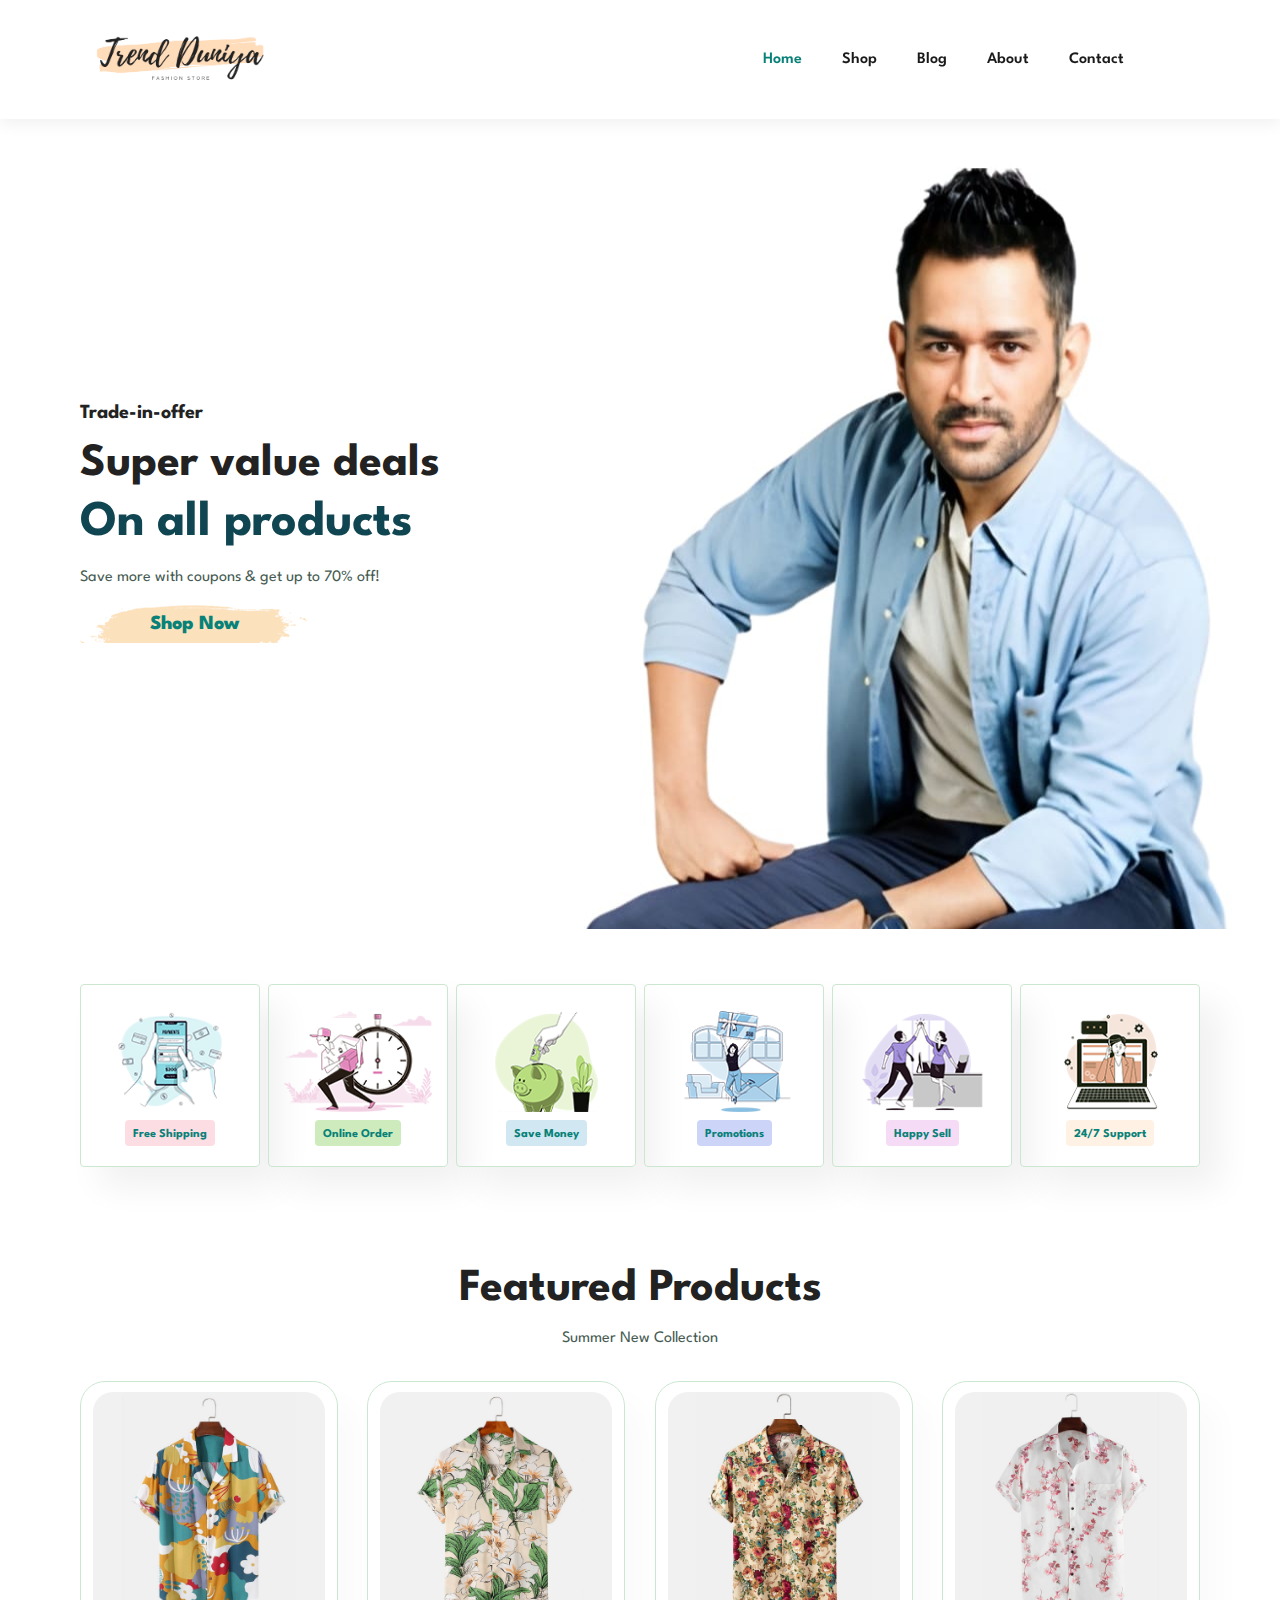
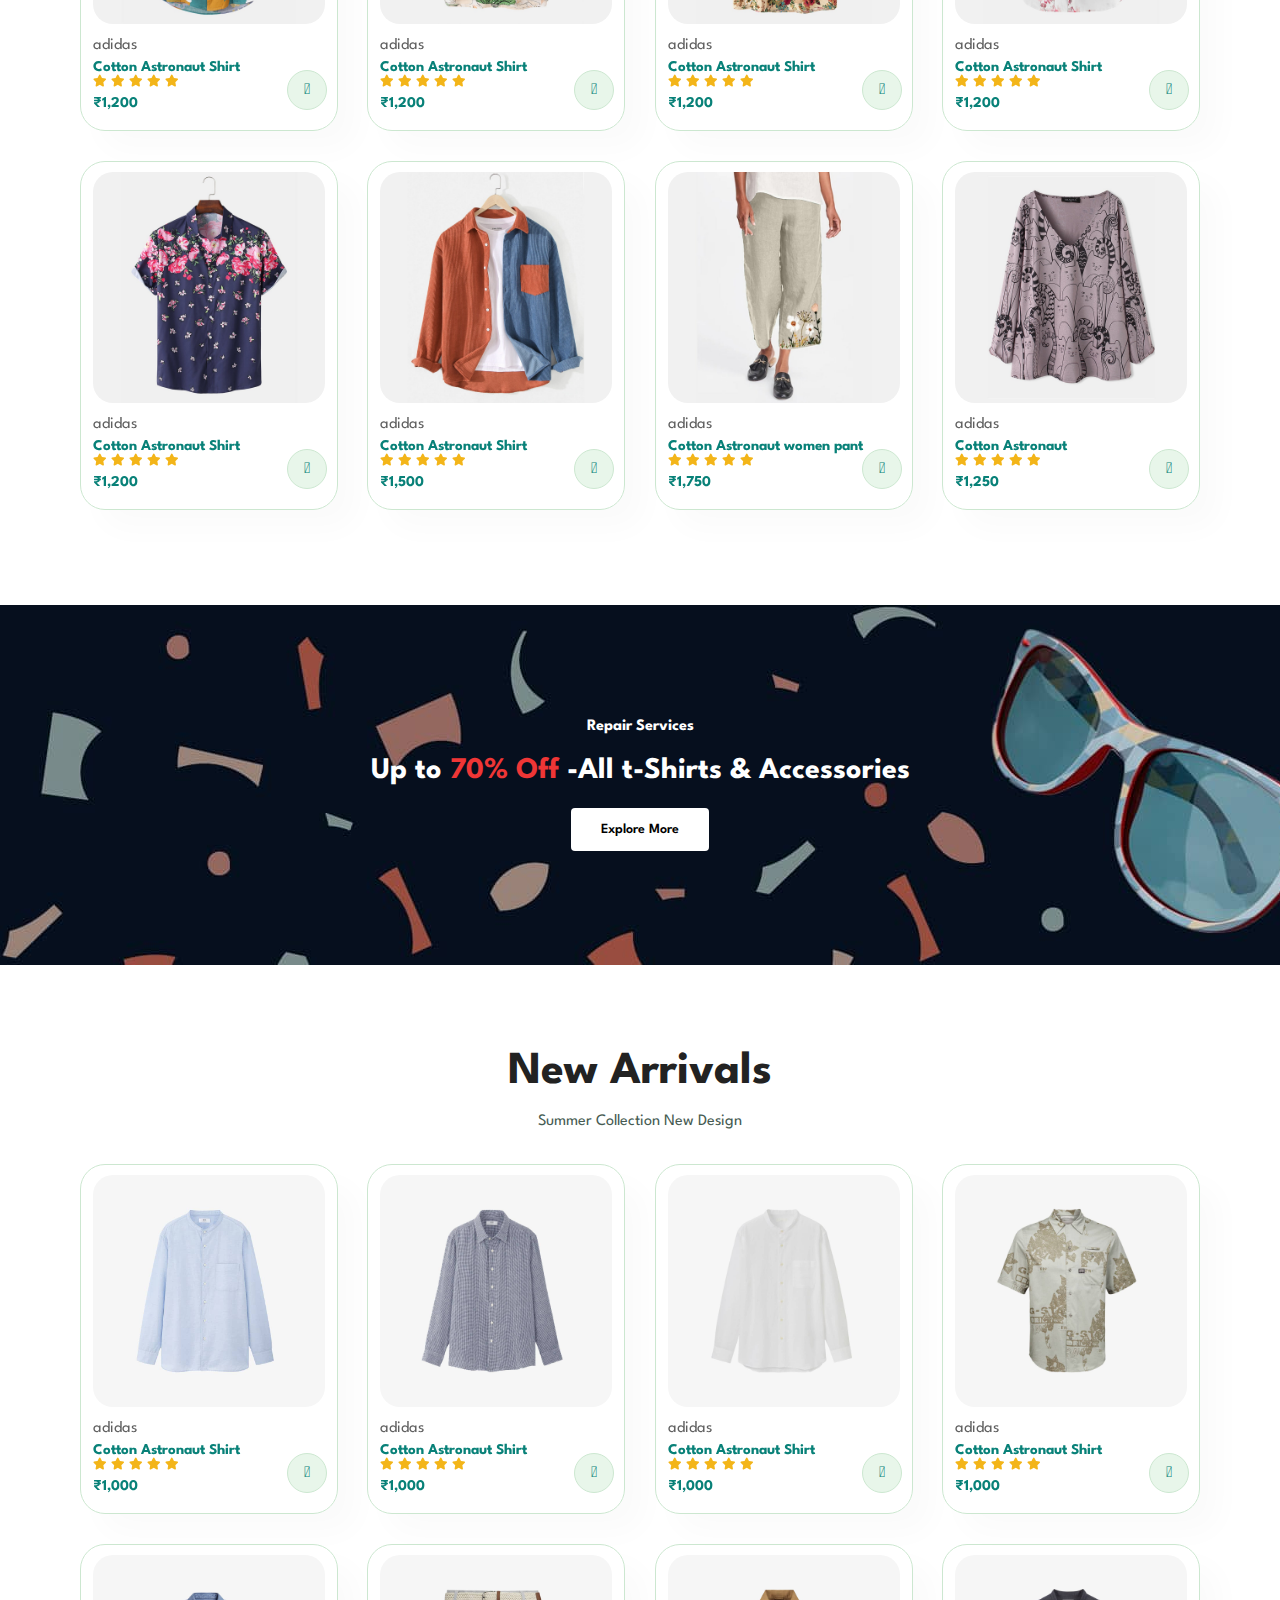
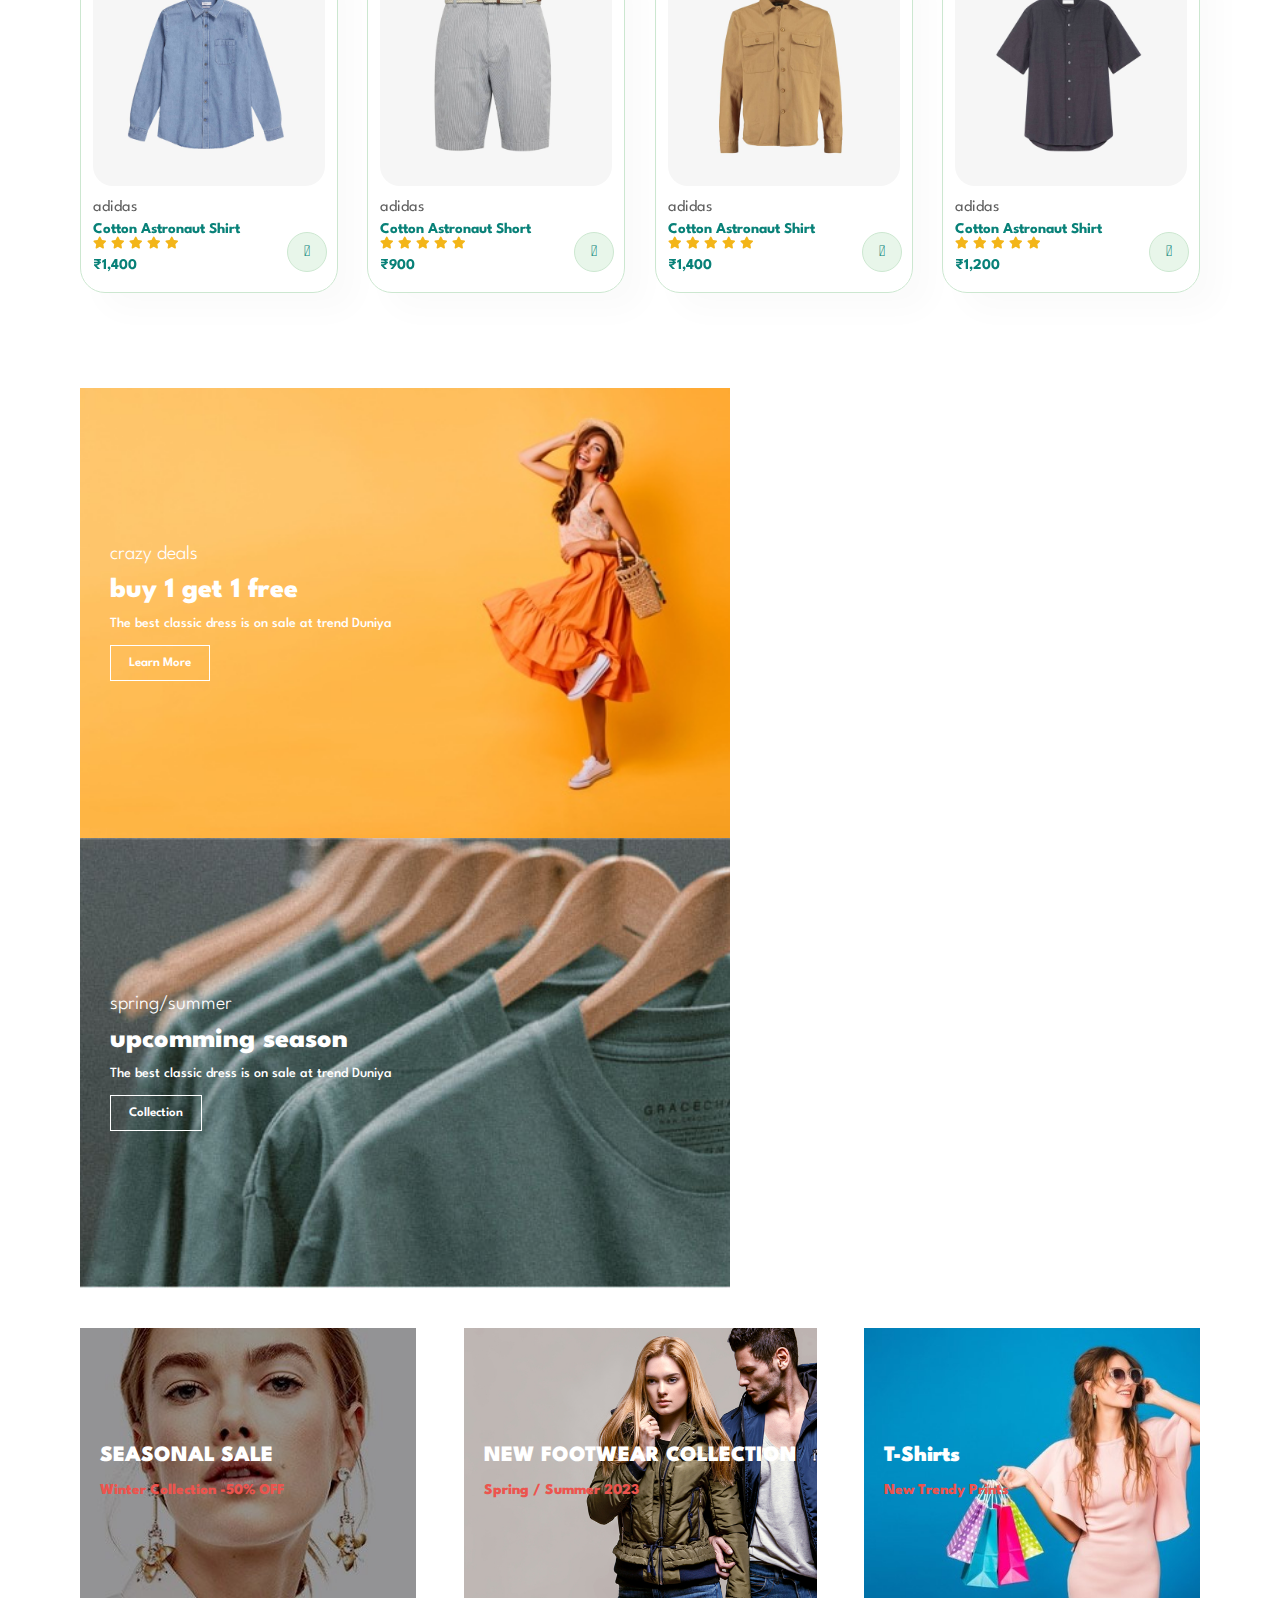
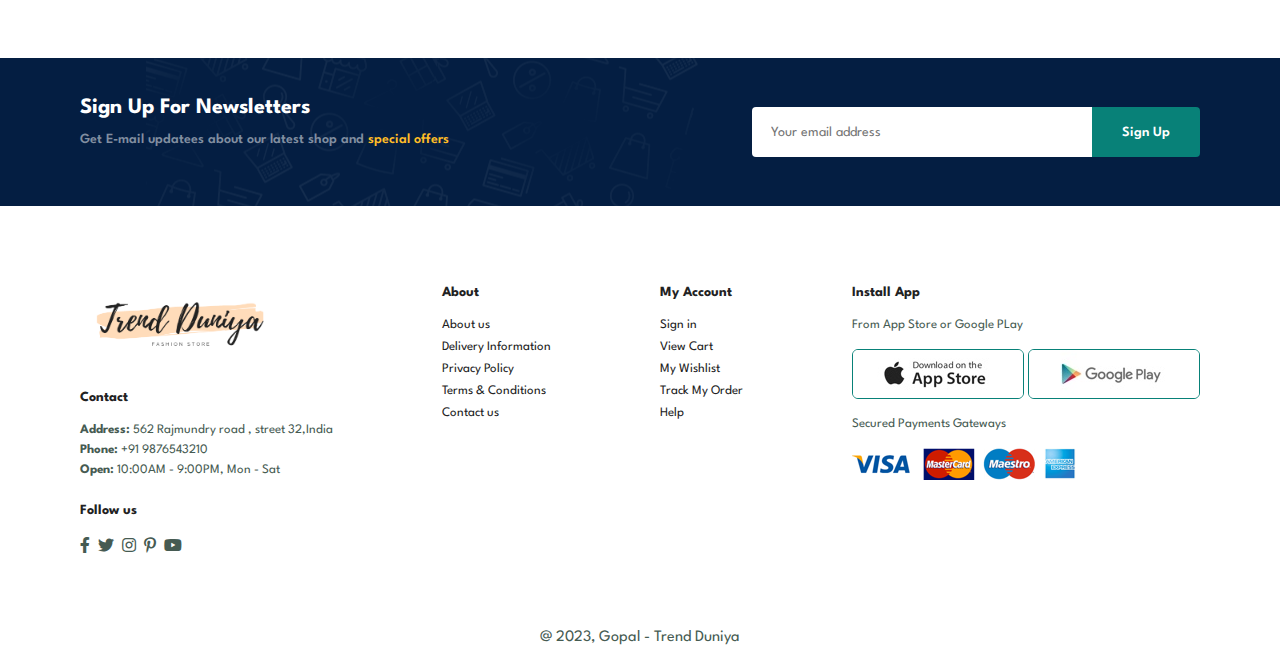
<file: index.html>
<!DOCTYPE html>
<html lang="en">

    <head>
        <meta charset="UTF-8">
        <meta http-equiv="X-UA-Compatible" content="IE=edge">
        <meta name="viewport" content="width=device-width, initial-scale=1.0">
        <title>Trend Duniya-Gopal</title>
        <link rel="stylesheet" href="https://pro.fontawesome.com/releases/v5.10.0/css/all.css" />

        <link rel="stylesheet" href="style.css">
    </head>

    <body>
        <section id="header">
             <a href="#"><img src="img/Trendznnn.png" length="500" width="200" class="logo" alt="gopal datla"></a>

             <div>
                 <ul id="navbar">
                     <li><a class="active" href="index.html">Home</a></li>
                     <li><a href="shop.html">Shop</a></li>
                     <li><a href="blog.html">Blog</a></li>
                     <li><a href="about.html">About</a></li>
                     <li><a href="contact.html">Contact</a></li>
                     <li id="lg-bag"><a href="cart.html"><i class="far fa-shopping-bag" style="color: #000000;"></i></a></li>
                     <a href="#" id="close"><i class="far fa-times"></i></a>      
                 </ul>
             </div>
             <div id="mobile">
                <a href="cart.html"><i class="far fa-shopping-bag" style="color: #000000;"></i></a>
                <i id ="bar" class="fas fa-outdent"></i>
             </div>
        </section>

        <section id="hero">
            <h4>Trade-in-offer</h4>
            <h2>Super value deals</h2>
            <h1>On all products</h1>
            <p>Save more with coupons & get up to 70% off! </p>
            <button>Shop Now</button>
        </section>

        <section id="feature" class="section-p1">
            <div class="fe-box">
                <img src="img/features/f1.png" alt="">
                <h6>Free Shipping</h6>
            </div>
            <div class="fe-box">
                <img src="img/features/f2.png" alt="">
                <h6>Online Order</h6>
            </div>
            <div class="fe-box">
                <img src="img/features/f3.png" alt="">
                <h6>Save Money</h6>
            </div>
            <div class="fe-box">
                <img src="img/features/f4.png" alt="">
                <h6>Promotions</h6>
            </div>
            <div class="fe-box">
                <img src="img/features/f5.png" alt="">
                <h6>Happy Sell</h6>
            </div>
            <div class="fe-box">
                <img src="img/features/f6.png" alt="">
                <h6>24/7 Support</h6>
            </div>
        </section>

        <section id="product1" class="section-p1">
            <h2>Featured Products</h2>
            <p>Summer New Collection</p>
            <div class="pro-container">
                <div class="pro" onclick="window.location.href='sproduct.html';">
                    <img src="img/products/f1.jpg" alt="">
                    <div class="des">
                        <span>adidas</span>
                        <h4>Cotton Astronaut Shirt</h4>
                        <div class="star">
                            <i class="fas fa-star"></i>
                            <i class="fas fa-star"></i>
                            <i class="fas fa-star"></i>
                            <i class="fas fa-star"></i>
                            <i class="fas fa-star"></i>
                        </div>
                        <h4>₹1,200</h4>
                    </div>
                    <a href="#"><i class="fal fa-shopping-cart cart"></i></a>
                </div>
                <div class="pro" onclick="window.location.href='sproduct2.html';">
                    <img src="img/products/f2.jpg" alt="">
                    <div class="des">
                        <span>adidas</span>
                        <h4>Cotton Astronaut Shirt</h4>
                        <div class="star">
                            <i class="fas fa-star"></i>
                            <i class="fas fa-star"></i>
                            <i class="fas fa-star"></i>
                            <i class="fas fa-star"></i>
                            <i class="fas fa-star"></i>
                        </div>
                        <h4>₹1,200</h4>
                    </div>
                    <a href="#"><i class="fal fa-shopping-cart cart"></i></a>
                </div>
                <div class="pro">
                    <img src="img/products/f3.jpg" alt="">
                    <div class="des">
                        <span>adidas</span>
                        <h4>Cotton Astronaut Shirt</h4>
                        <div class="star">
                            <i class="fas fa-star"></i>
                            <i class="fas fa-star"></i>
                            <i class="fas fa-star"></i>
                            <i class="fas fa-star"></i>
                            <i class="fas fa-star"></i>
                        </div>
                        <h4>₹1,200</h4>
                    </div>
                    <a href="#"><i class="fal fa-shopping-cart cart"></i></a>
                </div>
                <div class="pro">
                    <img src="img/products/f4.jpg" alt="">
                    <div class="des">
                        <span>adidas</span>
                        <h4>Cotton Astronaut Shirt</h4>
                        <div class="star">
                            <i class="fas fa-star"></i>
                            <i class="fas fa-star"></i>
                            <i class="fas fa-star"></i>
                            <i class="fas fa-star"></i>
                            <i class="fas fa-star"></i>
                        </div>
                        <h4>₹1,200</h4>
                    </div>
                    <a href="#"><i class="fal fa-shopping-cart cart"></i></a>
                </div>
                <div class="pro">
                    <img src="img/products/f5.jpg" alt="">
                    <div class="des">
                        <span>adidas</span>
                        <h4>Cotton Astronaut Shirt</h4>
                        <div class="star">
                            <i class="fas fa-star"></i>
                            <i class="fas fa-star"></i>
                            <i class="fas fa-star"></i>
                            <i class="fas fa-star"></i>
                            <i class="fas fa-star"></i>
                        </div>
                        <h4>₹1,200</h4>
                    </div>
                    <a href="#"><i class="fal fa-shopping-cart cart"></i></a>
                </div>
                <div class="pro">
                    <img src="img/products/f6.jpg" alt="">
                    <div class="des">
                        <span>adidas</span>
                        <h4>Cotton Astronaut Shirt</h4>
                        <div class="star">
                            <i class="fas fa-star"></i>
                            <i class="fas fa-star"></i>
                            <i class="fas fa-star"></i>
                            <i class="fas fa-star"></i>
                            <i class="fas fa-star"></i>
                        </div>
                        <h4>₹1,500</h4>
                    </div>
                    <a href="#"><i class="fal fa-shopping-cart cart"></i></a>
                </div>
                <div class="pro">
                    <img src="img/products/f7.jpg" alt="">
                    <div class="des">
                        <span>adidas</span>
                        <h4>Cotton Astronaut women pant</h4>
                        <div class="star">
                            <i class="fas fa-star"></i>
                            <i class="fas fa-star"></i>
                            <i class="fas fa-star"></i>
                            <i class="fas fa-star"></i>
                            <i class="fas fa-star"></i>
                        </div>
                        <h4>₹1,750</h4>
                    </div>
                    <a href="#"><i class="fal fa-shopping-cart cart"></i></a>
                </div>
                <div class="pro">
                    <img src="img/products/f8.jpg" alt="">
                    <div class="des">
                        <span>adidas</span>
                        <h4>Cotton Astronaut</h4>
                        <div class="star">
                            <i class="fas fa-star"></i>
                            <i class="fas fa-star"></i>
                            <i class="fas fa-star"></i>
                            <i class="fas fa-star"></i>
                            <i class="fas fa-star"></i>
                        </div>
                        <h4>₹1,250</h4>
                    </div>
                    <a href="#"><i class="fal fa-shopping-cart cart"></i></a>
                </div>
            </div>
        </section>

        <section id="banner" class="section-m1">
            <h4>Repair Services</h4>
            <h2>Up to <spam>70% Off</spam> -All t-Shirts & Accessories</h2>
            <button class="normal">Explore More</button>
        </section>

        <section id="product1" class="section-p1">
            <h2>New Arrivals</h2>
            <p>Summer Collection New Design</p>
            <div class="pro-container">
                <div class="pro" onclick="window.location.href='sproducts.html';">
                    <img src="img/products/n1.jpg" alt="">
                    <div class="des">
                        <span>adidas</span>
                        <h4>Cotton Astronaut Shirt</h4>
                        <div class="star">
                            <i class="fas fa-star"></i>
                            <i class="fas fa-star"></i>
                            <i class="fas fa-star"></i>
                            <i class="fas fa-star"></i>
                            <i class="fas fa-star"></i>
                        </div>
                        <h4>₹1,000</h4>
                    </div>
                    <a href="#"><i class="fal fa-shopping-cart cart"></i></a>
                </div>
                <div class="pro">
                    <img src="img/products/n2.jpg" alt="">
                    <div class="des">
                        <span>adidas</span>
                        <h4>Cotton Astronaut Shirt</h4>
                        <div class="star">
                            <i class="fas fa-star"></i>
                            <i class="fas fa-star"></i>
                            <i class="fas fa-star"></i>
                            <i class="fas fa-star"></i>
                            <i class="fas fa-star"></i>
                        </div>
                        <h4>₹1,000</h4>
                    </div>
                    <a href="#"><i class="fal fa-shopping-cart cart"></i></a>
                </div>
                <div class="pro">
                    <img src="img/products/n3.jpg" alt="">
                    <div class="des">
                        <span>adidas</span>
                        <h4>Cotton Astronaut Shirt</h4>
                        <div class="star">
                            <i class="fas fa-star"></i>
                            <i class="fas fa-star"></i>
                            <i class="fas fa-star"></i>
                            <i class="fas fa-star"></i>
                            <i class="fas fa-star"></i>
                        </div>
                        <h4>₹1,000</h4>
                    </div>
                    <a href="#"><i class="fal fa-shopping-cart cart"></i></a>
                </div>
                <div class="pro">
                    <img src="img/products/n4.jpg" alt="">
                    <div class="des">
                        <span>adidas</span>
                        <h4>Cotton Astronaut Shirt</h4>
                        <div class="star">
                            <i class="fas fa-star"></i>
                            <i class="fas fa-star"></i>
                            <i class="fas fa-star"></i>
                            <i class="fas fa-star"></i>
                            <i class="fas fa-star"></i>
                        </div>
                        <h4>₹1,000</h4>
                    </div>
                    <a href="#"><i class="fal fa-shopping-cart cart"></i></a>
                </div>
                <div class="pro">
                    <img src="img/products/n5.jpg" alt="">
                    <div class="des">
                        <span>adidas</span>
                        <h4>Cotton Astronaut Shirt</h4>
                        <div class="star">
                            <i class="fas fa-star"></i>
                            <i class="fas fa-star"></i>
                            <i class="fas fa-star"></i>
                            <i class="fas fa-star"></i>
                            <i class="fas fa-star"></i>
                        </div>
                        <h4>₹1,400</h4>
                    </div>
                    <a href="#"><i class="fal fa-shopping-cart cart"></i></a>
                </div>
                <div class="pro">
                    <img src="img/products/n6.jpg" alt="">
                    <div class="des">
                        <span>adidas</span>
                        <h4>Cotton Astronaut Short</h4>
                        <div class="star">
                            <i class="fas fa-star"></i>
                            <i class="fas fa-star"></i>
                            <i class="fas fa-star"></i>
                            <i class="fas fa-star"></i>
                            <i class="fas fa-star"></i>
                        </div>
                        <h4>₹900</h4>
                    </div>
                    <a href="#"><i class="fal fa-shopping-cart cart"></i></a>
                </div>
                <div class="pro">
                    <img src="img/products/n7.jpg" alt="">
                    <div class="des">
                        <span>adidas</span>
                        <h4>Cotton Astronaut Shirt</h4>
                        <div class="star">
                            <i class="fas fa-star"></i>
                            <i class="fas fa-star"></i>
                            <i class="fas fa-star"></i>
                            <i class="fas fa-star"></i>
                            <i class="fas fa-star"></i>
                        </div>
                        <h4>₹1,400</h4>
                    </div>
                    <a href="#"><i class="fal fa-shopping-cart cart"></i></a>
                </div>
                <div class="pro">
                    <img src="img/products/n8.jpg" alt="">
                    <div class="des">
                        <span>adidas</span>
                        <h4>Cotton Astronaut Shirt</h4>
                        <div class="star">
                            <i class="fas fa-star"></i>
                            <i class="fas fa-star"></i>
                            <i class="fas fa-star"></i>
                            <i class="fas fa-star"></i>
                            <i class="fas fa-star"></i>
                        </div>
                        <h4>₹1,200</h4>
                    </div>
                    <a href="#"><i class="fal fa-shopping-cart cart"></i></a>
                </div>
            </div>
        </section>

        <section id="sm-banner" class="section-p1">
            <div class="banner-box">
                <h4>crazy deals</h4>
                <h2>buy 1 get 1 free</h2>
                <span>The best classic dress is on sale at trend Duniya</span>
                <button class="white">Learn More</button>
            </div>
            <div class="banner-box banner-box2">
                <h4>spring/summer</h4>
                <h2>upcomming season</h2>
                <span>The best classic dress is on sale at trend Duniya</span>
                <button class="white">Collection</button>
            </div>
        </section>

        <section id="banner3">
            <div class="banner-box">
                <h2>SEASONAL SALE</h2>
                <h3>Winter Collection -50% OFF</h3>
            </div>
            <div class="banner-box banner-box2">
                <h2>NEW FOOTWEAR COLLECTION</h2>
                <h3>Spring / Summer 2023</h3>
            </div>
            <div class="banner-box banner-box3">
                <h2>T-Shirts</h2>
                <h3>New Trendy Prints</h3>
            </div>
        </section>

        <section id="newsletter" class="section-p1 section-m1" >
            <div class="newstext">
                <h4>Sign Up For Newsletters</h4>
                <p>Get E-mail updatees about our latest shop and <spam>special offers</spam></p>
            </div>
            <div class="form">
                <input type="text" placeholder="Your email address">
                <button class="normal">Sign Up</button>
            </div>
        </section>

        <footer class="section-p1">
            <div class="col">
                <img class="logo" src="img/Trendznnn.png" length="500" width="200" alt="">
                <h4>Contact</h4>
                <p><strong>Address: </strong> 562 Rajmundry road , street 32,India</p>
                <p><strong>Phone: </strong> +91 9876543210</p>
                <p><strong>Open: </strong> 10:00AM  - 9:00PM, Mon - Sat</p>
                <div class="follow">
                    <h4>Follow us</h4>
                    <div class="icon">
                        <i class="fab fa-facebook-f"></i>
                        <i class="fab fa-twitter"></i>
                        <i class="fab fa-instagram"></i>
                        <i class="fab fa-pinterest-p"></i>
                        <i class="fab fa-youtube"></i>
                    </div>
                </div>
            </div>
            <div class="col">
                <h4>About</h4>
                <a href="#" onclick="window.location.href='about.html';">About us</a>
                <a href="#">Delivery Information</a>
                <a href="#">Privacy Policy</a>
                <a href="#">Terms & Conditions</a>
                <a href="#" onclick="window.location.href='contact.html';">Contact us</a>
            </div>
            <div class="col">
                <h4>My Account</h4>
                <a href="#">Sign in</a>
                <a href="#" onclick="window.location.href='cart.html';">View Cart</a>
                <a href="#">My Wishlist</a>
                <a href="#">Track My Order</a>
                <a href="#">Help</a>
            </div>
            <div class="col install">
                <h4>Install App</h4>
                <p>From App Store or Google PLay</p>
                <div class="row">
                    <img src="img/pay/app.jpg" alt="">
                    <img src="img/pay/play.jpg" alt="">
                </div>
                <p>Secured Payments Gateways</p>
                <img src="img/pay/pay.png" alt="">
            </div>
        </footer>
        <div class="copyright">
            <p>@ 2023, Gopal - Trend Duniya</p>
        </div>

        <script src="script.js"></script>
    </body>

</html>
</file>
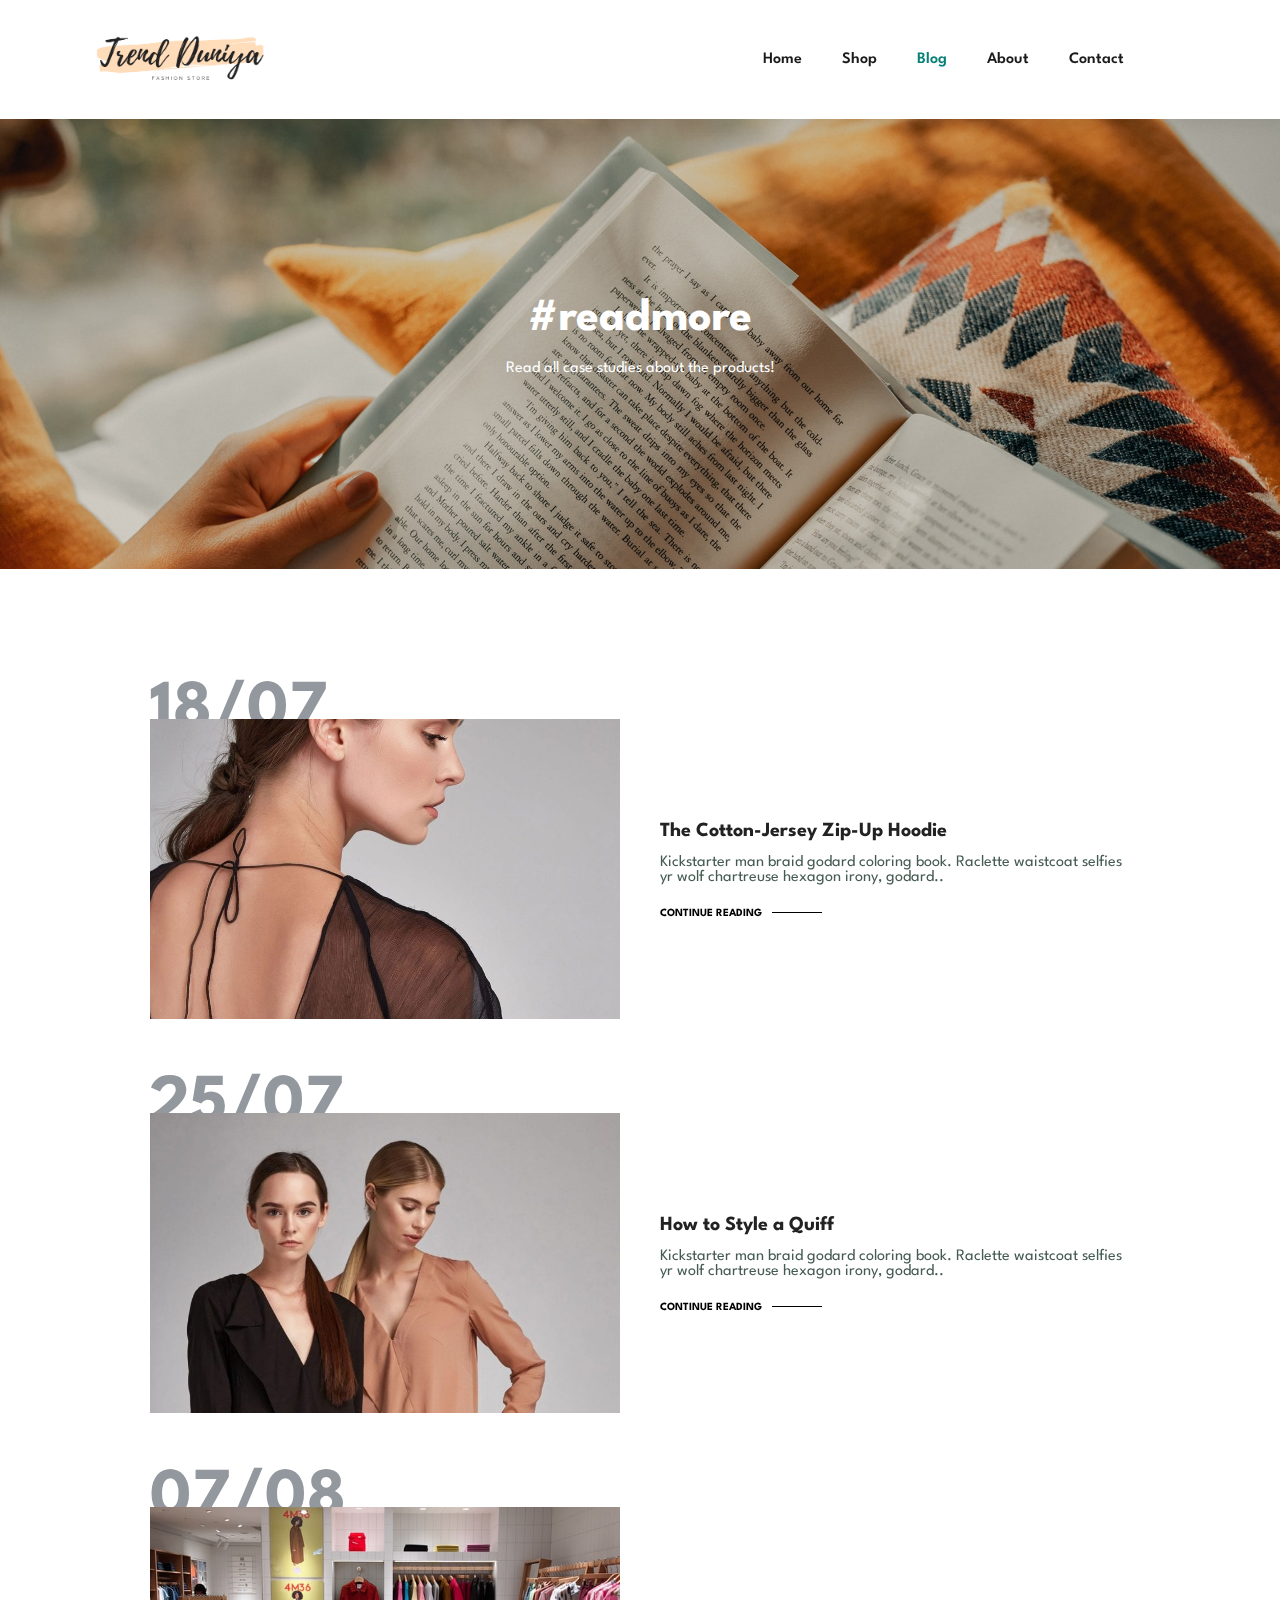
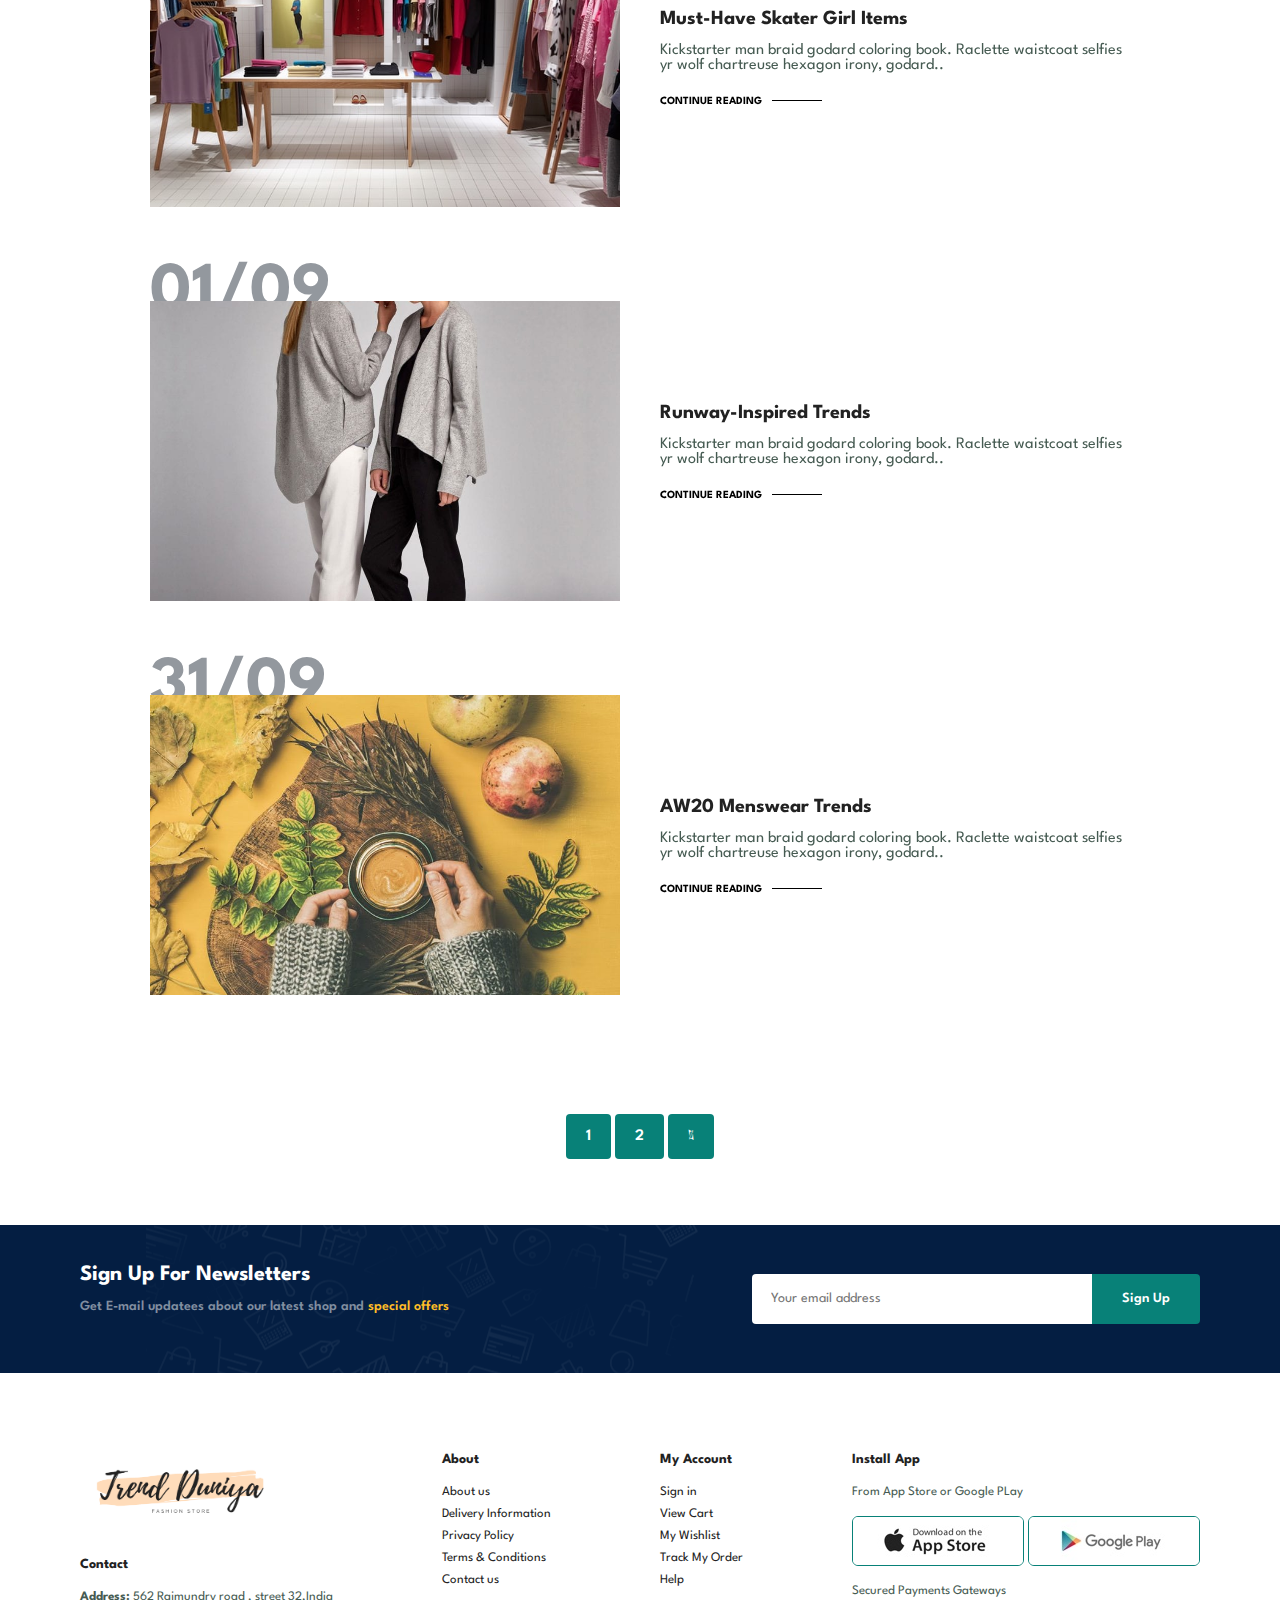
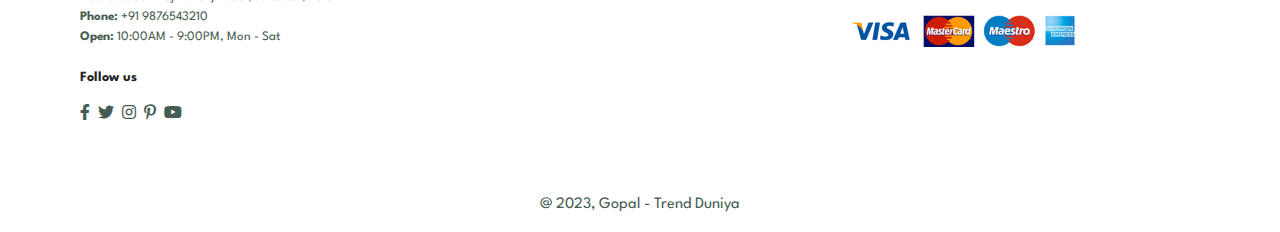
<file: blog.html>
<!DOCTYPE html>
<html lang="en">

    <head>
        <meta charset="UTF-8">
        <meta http-equiv="X-UA-Compatible" content="IE=edge">
        <meta name="viewport" content="width=device-width, initial-scale=1.0">
        <title>Trend Duniya-Gopal</title>
        <link rel="stylesheet" href="https://pro.fontawesome.com/releases/v5.10.0/css/all.css" />

        <link rel="stylesheet" href="style.css">
    </head>

    <body>
        <section id="header">
            <a href="#"><img src="img/Trendznnn.png" length="500" width="200" class="logo" alt="gopal datla"></a>

            <div>
                <ul id="navbar">
                    <li><a href="index.html">Home</a></li>
                    <li><a href="shop.html">Shop</a></li>
                    <li><a class="active" href="blog.html">Blog</a></li>
                    <li><a href="about.html">About</a></li>
                    <li><a href="contact.html">Contact</a></li>
                    <li id="lg-bag"><a href="cart.html"><i class="far fa-shopping-bag" style="color: #000000;"></i></a></li>
                    <a href="#" id="close"><i class="far fa-times"></i></a>      
                </ul>
            </div>
            <div id="mobile">
               <a href="cart.html"><i class="far fa-shopping-bag" style="color: #000000;"></i></a>
               <i id ="bar" class="fas fa-outdent"></i>
            </div>
       </section>

        <section id="page-header" class="blog-header">
           <h2>#readmore</h2>
           <p>Read all case studies about the products!</p>
        </section>

        <section id="blog">
            <div class="blog-box">
                <div class="blog-img">
                    <img src="img/blog/b1.jpg" alt="">
                </div>
                <div class="blog-details">
                    <h4>The Cotton-Jersey Zip-Up Hoodie</h4>
                    <p>Kickstarter man braid godard coloring book. Raclette waistcoat selfies yr wolf
                        chartreuse hexagon irony, godard..
                    </p>
                    <a href="#">CONTINUE READING</a>
                </div>
                <h1>18/07</h1>
            </div>
            <div class="blog-box">
                <div class="blog-img">
                    <img src="img/blog/b2.jpg" alt="">
                </div>
                <div class="blog-details">
                    <h4>How to Style a Quiff</h4>
                    <p>Kickstarter man braid godard coloring book. Raclette waistcoat selfies yr wolf chartreuse hexagon irony, godard..
                    </p>
                    <a href="#">CONTINUE READING</a>
                </div>
                <h1>25/07</h1>
            </div>
            <div class="blog-box">
                <div class="blog-img">
                    <img src="img/blog/b3.jpg" alt="">
                </div>
                <div class="blog-details">
                    <h4>Must-Have Skater Girl Items</h4>
                    <p>Kickstarter man braid godard coloring book. Raclette waistcoat selfies yr wolf
                        chartreuse hexagon irony, godard..
                    </p>
                    <a href="#">CONTINUE READING</a>
                </div>
                <h1>07/08</h1>
            </div>
            <div class="blog-box">
                <div class="blog-img">
                    <img src="img/blog/b4.jpg" alt="">
                </div>
                <div class="blog-details">
                    <h4>Runway-Inspired Trends</h4>
                    <p>Kickstarter man braid godard coloring book. Raclette waistcoat selfies yr wolf
                        chartreuse hexagon irony, godard..
                    </p>
                    <a href="#">CONTINUE READING</a>
                </div>
                <h1>01/09</h1>
            </div>
            <div class="blog-box">
                <div class="blog-img">
                    <img src="img/blog/b6.jpg" alt="">
                </div>
                <div class="blog-details">
                    <h4>AW20 Menswear Trends</h4>
                    <p>Kickstarter man braid godard coloring book. Raclette waistcoat selfies yr wolf
                        chartreuse hexagon irony, godard..
                    </p>
                    <a href="#">CONTINUE READING</a>
                </div>
                <h1>31/09</h1>
            </div>
        </section>

        <section id="pagination" class="section-p1">
            <a href="#">1</a>
            <a href="#">2</a>
            <a href="#"><i class="fal fa-long-arrow-alt-right"></i></a>
        </section>

        <section id="newsletter" class="section-p1 section-m1" >
           <div class="newstext">
               <h4>Sign Up For Newsletters</h4>
               <p>Get E-mail updatees about our latest shop and <spam>special offers</spam></p>
           </div>
           <div class="form">
               <input type="text" placeholder="Your email address">
               <button class="normal">Sign Up</button>
           </div>
        </section>

        <footer class="section-p1">
           <div class="col">
               <img class="logo" src="img/Trendznnn.png" length="500" width="200" alt="">
               <h4>Contact</h4>
               <p><strong>Address: </strong> 562 Rajmundry road , street 32,India</p>
               <p><strong>Phone: </strong> +91 9876543210</p>
               <p><strong>Open: </strong> 10:00AM  - 9:00PM, Mon - Sat</p>
               <div class="follow">
                   <h4>Follow us</h4>
                   <div class="icon">
                       <i class="fab fa-facebook-f"></i>
                       <i class="fab fa-twitter"></i>
                       <i class="fab fa-instagram"></i>
                       <i class="fab fa-pinterest-p"></i>
                       <i class="fab fa-youtube"></i>
                   </div>
               </div>
           </div>
           <div class="col">
               <h4>About</h4>
               <a href="#" onclick="window.location.href='about.html';">About us</a>
               <a href="#">Delivery Information</a>
               <a href="#">Privacy Policy</a>
               <a href="#">Terms & Conditions</a>
               <a href="#" onclick="window.location.href='contact.html';">Contact us</a>
           </div>
           <div class="col">
               <h4>My Account</h4>
               <a href="#">Sign in</a>
               <a href="#" onclick="window.location.href='cart.html';">View Cart</a>
               <a href="#">My Wishlist</a>
               <a href="#">Track My Order</a>
               <a href="#">Help</a>
           </div>
           <div class="col install">
               <h4>Install App</h4>
               <p>From App Store or Google PLay</p>
               <div class="row">
                   <img src="img/pay/app.jpg" alt="">
                   <img src="img/pay/play.jpg" alt="">
               </div>
               <p>Secured Payments Gateways</p>
               <img src="img/pay/pay.png" alt="">
           </div>
        </footer>
        <div class="copyright">
           <p>@ 2023, Gopal - Trend Duniya</p>
        </div>

        <script src="script.js"></script>
    </body>

</html>
</file>
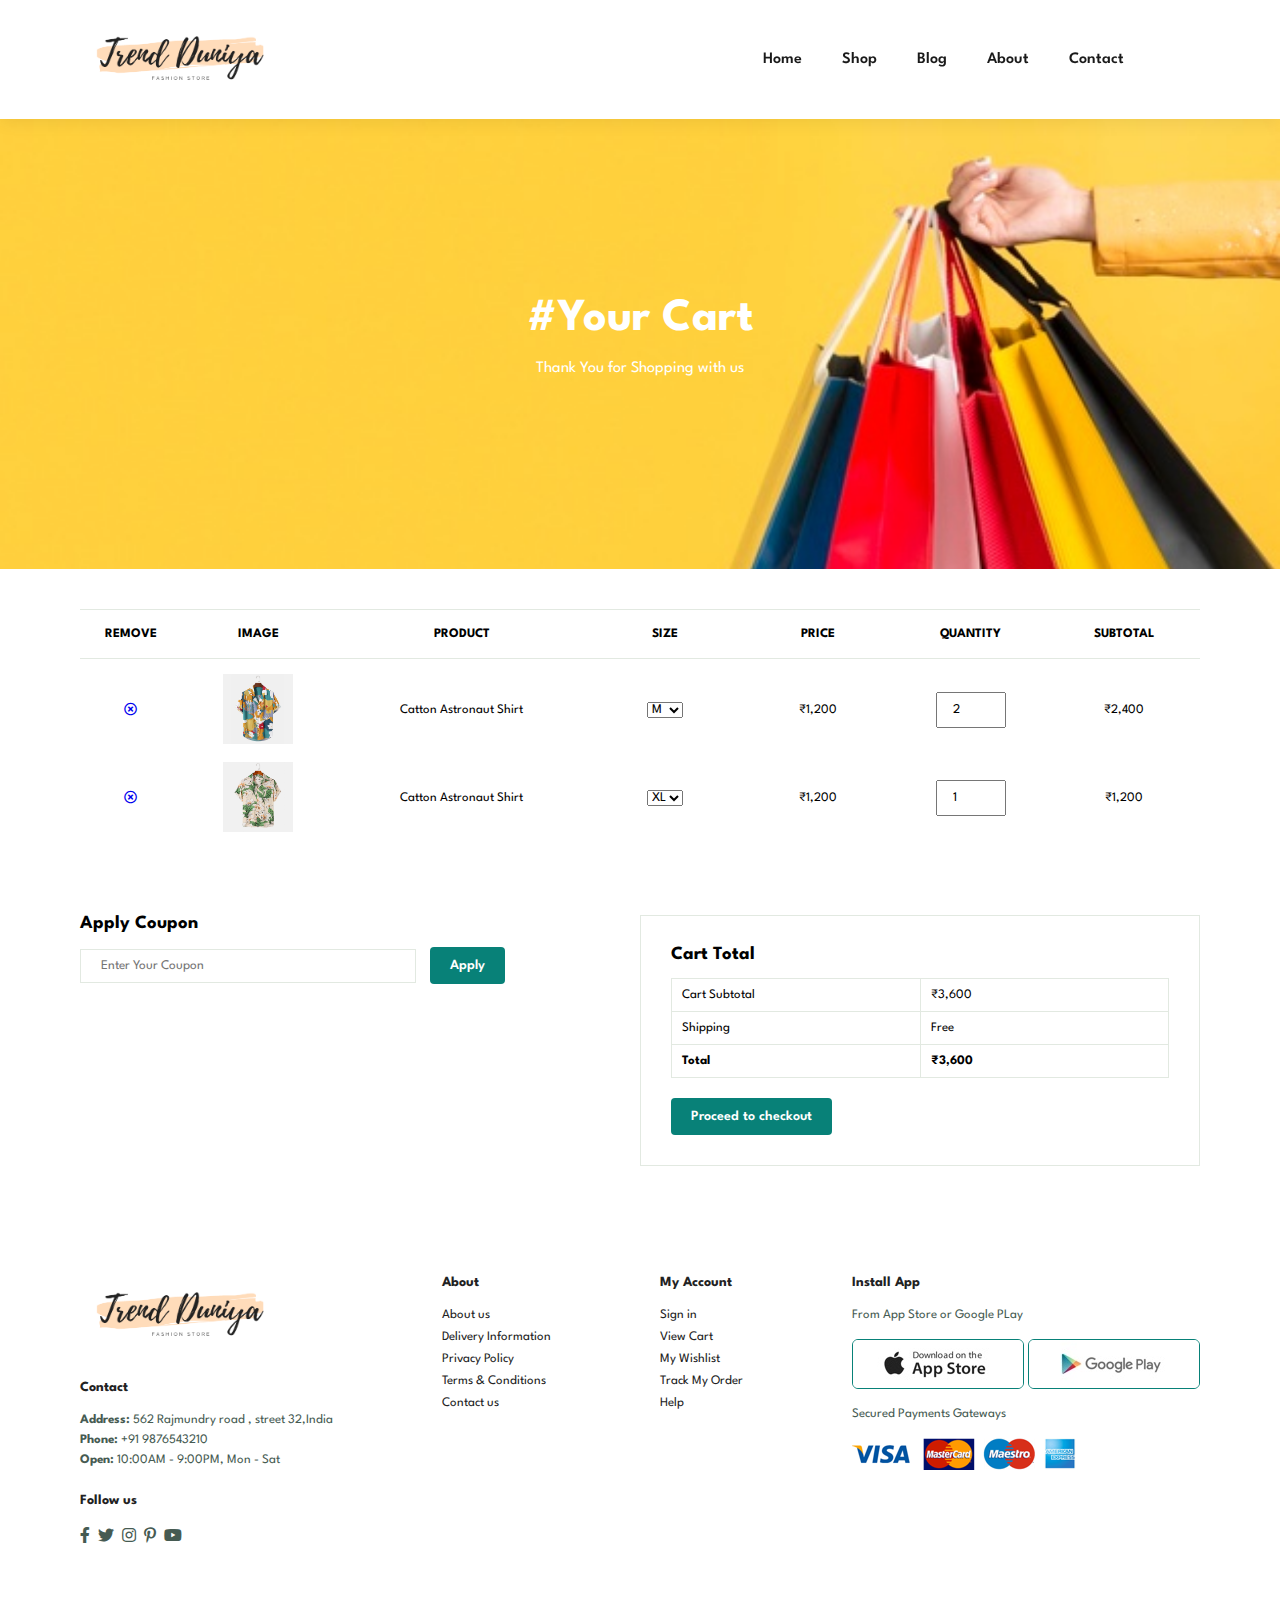
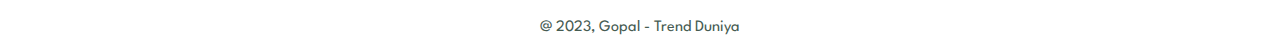
<file: cart.html>
<!DOCTYPE html>
<html lang="en">

    <head>
        <meta charset="UTF-8">
        <meta http-equiv="X-UA-Compatible" content="IE=edge">
        <meta name="viewport" content="width=device-width, initial-scale=1.0">
        <title>Trend Duniya-Gopal</title>

        <link rel="stylesheet" href="https://pro.fontawesome.com/releases/v5.10.0/css/all.css" />

        <link rel="stylesheet" href="style.css">
    </head>

    <body>
        <section id="header">
            <a href="#"><img src="img/Trendznnn.png" length="500" width="200" class="logo" alt="gopal datla"></a>

            <div>
                <ul id="navbar">
                    <li><a href="index.html">Home</a></li>
                    <li><a href="shop.html">Shop</a></li>
                    <li><a href="blog.html">Blog</a></li>
                    <li><a href="about.html">About</a></li>
                    <li><a href="contact.html">Contact</a></li>
                    <li id="lg-bag"><a class="active" href="cart.html"><i class="far fa-shopping-bag" style="color: #000000;"></i></a></li>
                    <a href="#" id="close"><i class="far fa-times"></i></a>      
                </ul>
            </div>
            <div id="mobile">
               <a href="cart.html"><i class="far fa-shopping-bag" style="color: #000000;"></i></a>
               <i id ="bar" class="fas fa-outdent"></i>
            </div>
        </section>

        <section id="page-header" class="cart-header">
           <h2>#Your Cart</h2>
           <p>Thank You for Shopping with us</p>
        </section>

        <section id="cart" class="section-p1">
            <table width="100%">
                <thead>
                    <tr>
                        <td>Remove</td>
                        <td>Image</td>
                        <td>Product</td>
                        <td>Size</td>
                        <td>Price</td>
                        <td>Quantity</td>
                        <td>Subtotal</td>
                    </tr>
                </thead>
                <tbody>
                    <tr>
                        <td><a href="#"><i class="far fa-times-circle"></i></a></td>
                        <td><img src="img/products/f1.jpg" alt=""></td>
                        <td>Catton Astronaut Shirt</td>
                        <td><select><option>M</option><option>XL</option><option>L</option></select></td>
                        <td>₹1,200</td>
                        <td><input type="number" value="2"></td>
                        <td>₹2,400</td>
                    </tr>
                    <tr>
                        <td><a href="#"><i class="far fa-times-circle"></i></a></td>
                        <td><img src="img/products/f2.jpg" alt=""></td>
                        <td>Catton Astronaut Shirt</td>
                        <td><select><option>XL</option><option>L</option><option>M</option></select></td>
                        <td>₹1,200</td>
                        <td><input type="number" value="1"></td>
                        <td>₹1,200</td>
                    </tr>
                </tbody>
            </table>
        </section>

        <section id="cart-add" class="section-p1">
            <div id="coupon">
                <h3>Apply Coupon</h3>
                <div>
                    <input type="text" placeholder="Enter Your Coupon">
                    <button class="normal">Apply</button>
                </div>
            </div>
            <div id="subtotal">
                <h3>Cart Total</h3>
                <table>
                    <tr>
                        <td>Cart Subtotal</td>
                        <td>₹3,600</td>
                    </tr>
                    <tr>
                        <td>Shipping</td>
                        <td>Free</td>
                    </tr>
                    <tr>
                        <td><strong>Total</strong></td>
                        <td><strong>₹3,600</strong></td>
                    </tr>
                </table>
                <button class="normal">Proceed to checkout</button>
            </div>
        </section>

        <footer class="section-p1">
           <div class="col">
               <img class="logo" src="img/Trendznnn.png" length="500" width="200" alt="">
               <h4>Contact</h4>
               <p><strong>Address: </strong> 562 Rajmundry road , street 32,India</p>
               <p><strong>Phone: </strong> +91 9876543210</p>
               <p><strong>Open: </strong> 10:00AM  - 9:00PM, Mon - Sat</p>
               <div class="follow">
                   <h4>Follow us</h4>
                   <div class="icon">
                       <i class="fab fa-facebook-f"></i>
                       <i class="fab fa-twitter"></i>
                       <i class="fab fa-instagram"></i>
                       <i class="fab fa-pinterest-p"></i>
                       <i class="fab fa-youtube"></i>
                   </div>
               </div>
           </div>
           <div class="col">
               <h4>About</h4>
               <a href="#" onclick="window.location.href='about.html';">About us</a>
               <a href="#">Delivery Information</a>
               <a href="#">Privacy Policy</a>
               <a href="#">Terms & Conditions</a>
               <a href="#" onclick="window.location.href='contact.html';">Contact us</a>
           </div>
           <div class="col">
               <h4>My Account</h4>
               <a href="#">Sign in</a>
               <a href="#" onclick="window.location.href='cart.html';">View Cart</a>
               <a href="#">My Wishlist</a>
               <a href="#">Track My Order</a>
               <a href="#">Help</a>
           </div>
           <div class="col install">
               <h4>Install App</h4>
               <p>From App Store or Google PLay</p>
               <div class="row">
                   <img src="img/pay/app.jpg" alt="">
                   <img src="img/pay/play.jpg" alt="">
               </div>
               <p>Secured Payments Gateways</p>
               <img src="img/pay/pay.png" alt="">
           </div>
        </footer>

        <div class="copyright">
           <p>@ 2023, Gopal - Trend Duniya</p>
        </div>

        <script src="script.js"></script>

    </body>

</html>
</file>
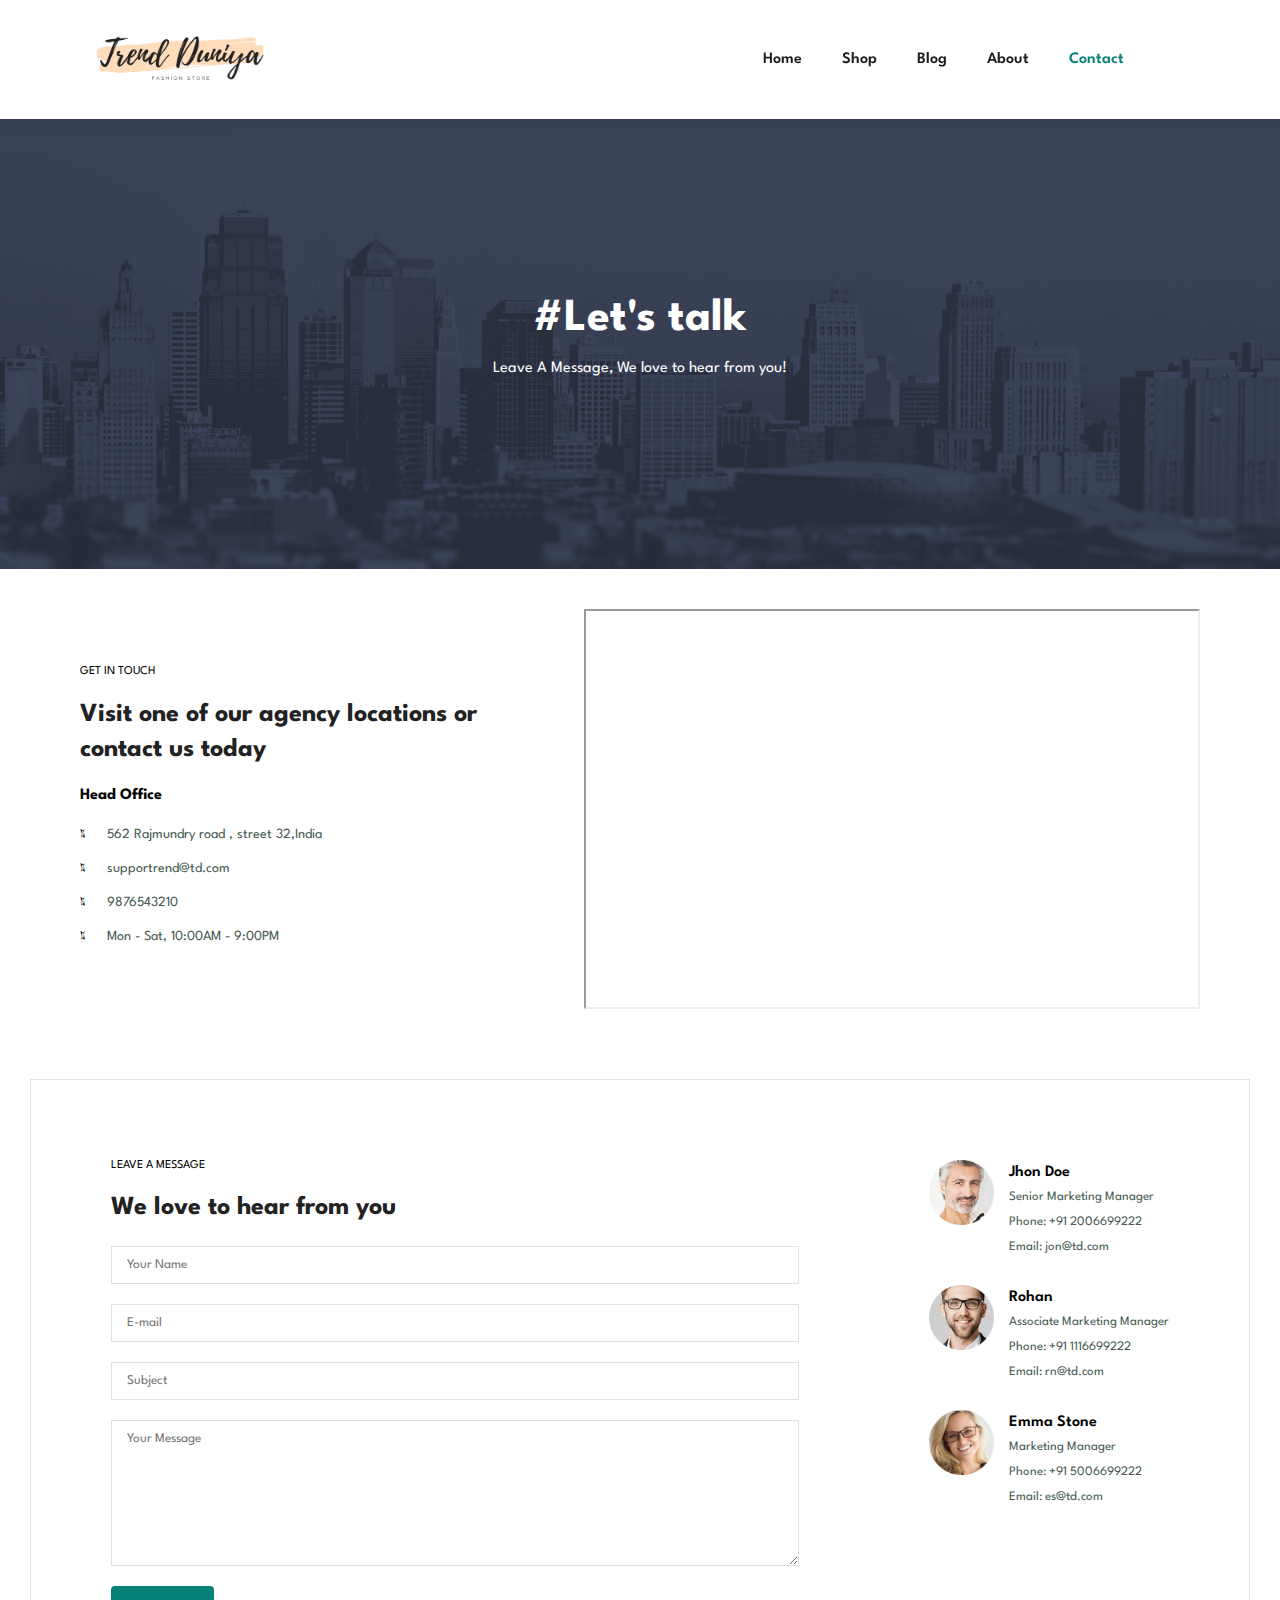
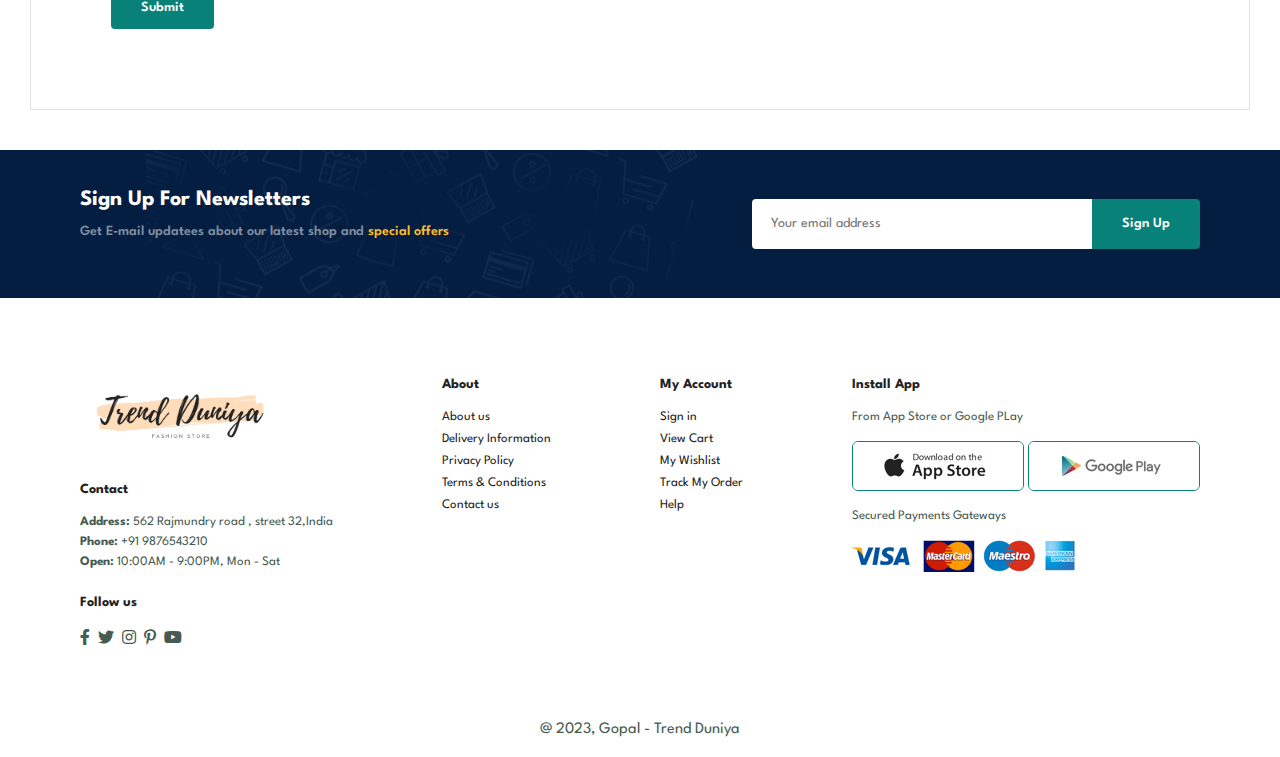
<file: contact.html>
<!DOCTYPE html>
<html lang="en">

    <head>
        <meta charset="UTF-8">
        <meta http-equiv="X-UA-Compatible" content="IE=edge">
        <meta name="viewport" content="width=device-width, initial-scale=1.0">
        <title>Trend Duniya</title>

        <link rel="stylesheet" href="https://pro.fontawesome.com/releases/v5.10.0/css/all.css" />

        <link rel="stylesheet" href="style.css">
    </head>

    <body>
        <section id="header">
            <a href="#"><img src="img/Trendznnn.png" length="500" width="200" class="logo" alt="gopal datla"></a>

            <div>
                <ul id="navbar">
                    <li><a href="index.html">Home</a></li>
                    <li><a href="shop.html">Shop</a></li>
                    <li><a href="blog.html">Blog</a></li>
                    <li><a href="about.html">About</a></li>
                    <li><a class="active" href="contact.html">Contact</a></li>
                    <li id="lg-bag"><a href="cart.html"><i class="far fa-shopping-bag" style="color: #000000;"></i></a></li>
                    <a href="#" id="close"><i class="far fa-times"></i></a>      
                </ul>
            </div>
            <div id="mobile">
               <a href="cart.html"><i class="far fa-shopping-bag" style="color: #000000;"></i></a>
               <i id ="bar" class="fas fa-outdent"></i>
            </div>
        </section>

        <section id="page-header" class="about-header">
           <h2>#Let's talk</h2>
           <p>Leave A Message, We love to hear from you!</p>
        </section>

        <section id="contact-details" class="section-p1">
            <div class="details">
                <span>GET IN TOUCH</span>
                <h2>Visit one of our agency locations or contact us today</h2>
                <h3>Head Office</h3>
                <div>
                    <li>
                        <i class="fal fa-map"></i>
                        <p>562 Rajmundry road , street 32,India</p>
                    </li>
                    <li>
                        <i class="fal fa-envelope"></i>
                        <p>supportrend@td.com</p>
                    </li>
                    <li>
                        <i class="fal fa-phone-alt"></i>
                        <p>9876543210</p>
                    </li>
                    <li>
                        <i class="fal fa-clock"></i>
                        <p> Mon - Sat, 10:00AM - 9:00PM</p>
                    </li>
                </div>
            </div>

            <div class="map">
                <iframe src="https://www.google.com/maps/embed?pb=!1m14!1m12!1m3!1d42990.759625191065!2d81.78404947861752!3d17.023282988443253!2m3!1f0!2f0!3f0!3m2!1i1024!2i768!4f13.1!5e0!3m2!1sen!2sin!4v1728122947805!5m2!1sen!2sin" 
                allowfullscreen="" loading="lazy" referrerpolicy="no-referrer-when-downgrade"></iframe>
            </div>
        </section>

        <section id="form-details">
            <form action="">
                <span>LEAVE A MESSAGE</span>
                <h2>We love to hear from you</h2>
                <input type="text" placeholder="Your Name">
                <input type="text" placeholder="E-mail">
                <input type="text" placeholder="Subject">
                <textarea name="" id="" cols="30" rows="10" placeholder="Your Message"></textarea>
                <button class="normal">Submit</button>
            </form>
            <div class="people">
                <div>
                    <img src="img/people/1.png" alt="">
                    <p><span>Jhon Doe</span> Senior Marketing Manager<br> Phone: +91 2006699222<br>
                    Email: jon@td.com</p>
                </div>
                <div>
                    <img src="img/people/2.png" alt="">
                    <p><span>Rohan</span>Associate Marketing Manager<br> Phone: +91 1116699222<br>
                    Email: rn@td.com</p>
                </div>
                <div>
                    <img src="img/people/3.png" alt="">
                    <p><span>Emma Stone</span>Marketing Manager<br> Phone: +91 5006699222<br>
                    Email: es@td.com</p>
                </div>
            </div>
        </section>

        <section id="newsletter" class="section-p1 section-m1" >
            <div class="newstext">
                <h4>Sign Up For Newsletters</h4>
                <p>Get E-mail updatees about our latest shop and <spam>special offers</spam></p>
            </div>
            <div class="form">
                <input type="text" placeholder="Your email address">
                <button class="normal">Sign Up</button>
            </div>
        </section>

        <footer class="section-p1">
           <div class="col">
               <img class="logo" src="img/Trendznnn.png" length="500" width="200" alt="">
               <h4>Contact</h4>
               <p><strong>Address: </strong> 562 Rajmundry road , street 32,India</p>
               <p><strong>Phone: </strong> +91 9876543210</p>
               <p><strong>Open: </strong> 10:00AM  - 9:00PM, Mon - Sat</p>
               <div class="follow">
                   <h4>Follow us</h4>
                   <div class="icon">
                       <i class="fab fa-facebook-f"></i>
                       <i class="fab fa-twitter"></i>
                       <i class="fab fa-instagram"></i>
                       <i class="fab fa-pinterest-p"></i>
                       <i class="fab fa-youtube"></i>
                   </div>
               </div>
           </div>
           <div class="col">
               <h4>About</h4>
               <a href="#" onclick="window.location.href='about.html';">About us</a>
               <a href="#">Delivery Information</a>
               <a href="#">Privacy Policy</a>
               <a href="#">Terms & Conditions</a>
               <a href="#" onclick="window.location.href='contact.html';">Contact us</a>
           </div>
           <div class="col">
               <h4>My Account</h4>
               <a href="#">Sign in</a>
               <a href="#" onclick="window.location.href='cart.html';">View Cart</a>
               <a href="#">My Wishlist</a>
               <a href="#">Track My Order</a>
               <a href="#">Help</a>
           </div>
           <div class="col install">
               <h4>Install App</h4>
               <p>From App Store or Google PLay</p>
               <div class="row">
                   <img src="img/pay/app.jpg" alt="">
                   <img src="img/pay/play.jpg" alt="">
               </div>
               <p>Secured Payments Gateways</p>
               <img src="img/pay/pay.png" alt="">
           </div>
        </footer>

        <div class="copyright">
           <p>@ 2023, Gopal - Trend Duniya</p>
        </div>

        <script src="script.js"></script>

    </body>

</html>
</file>
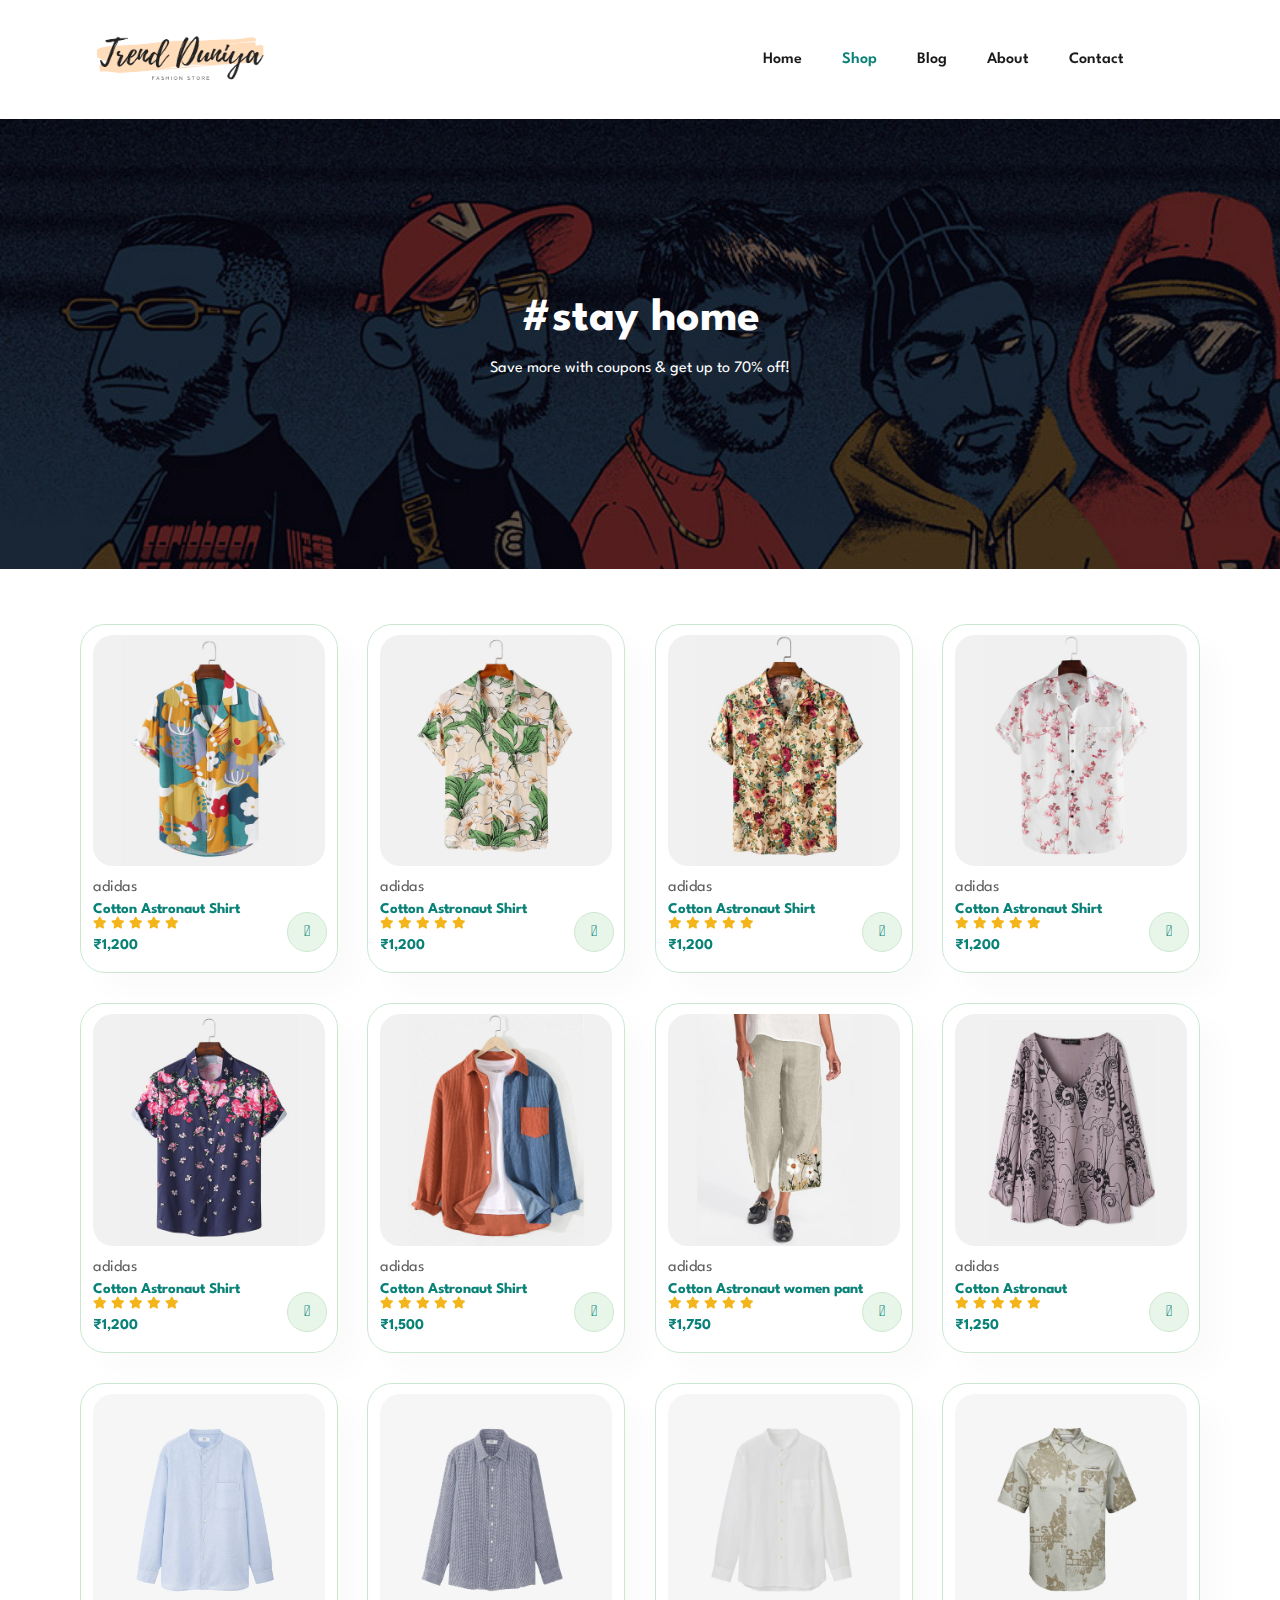
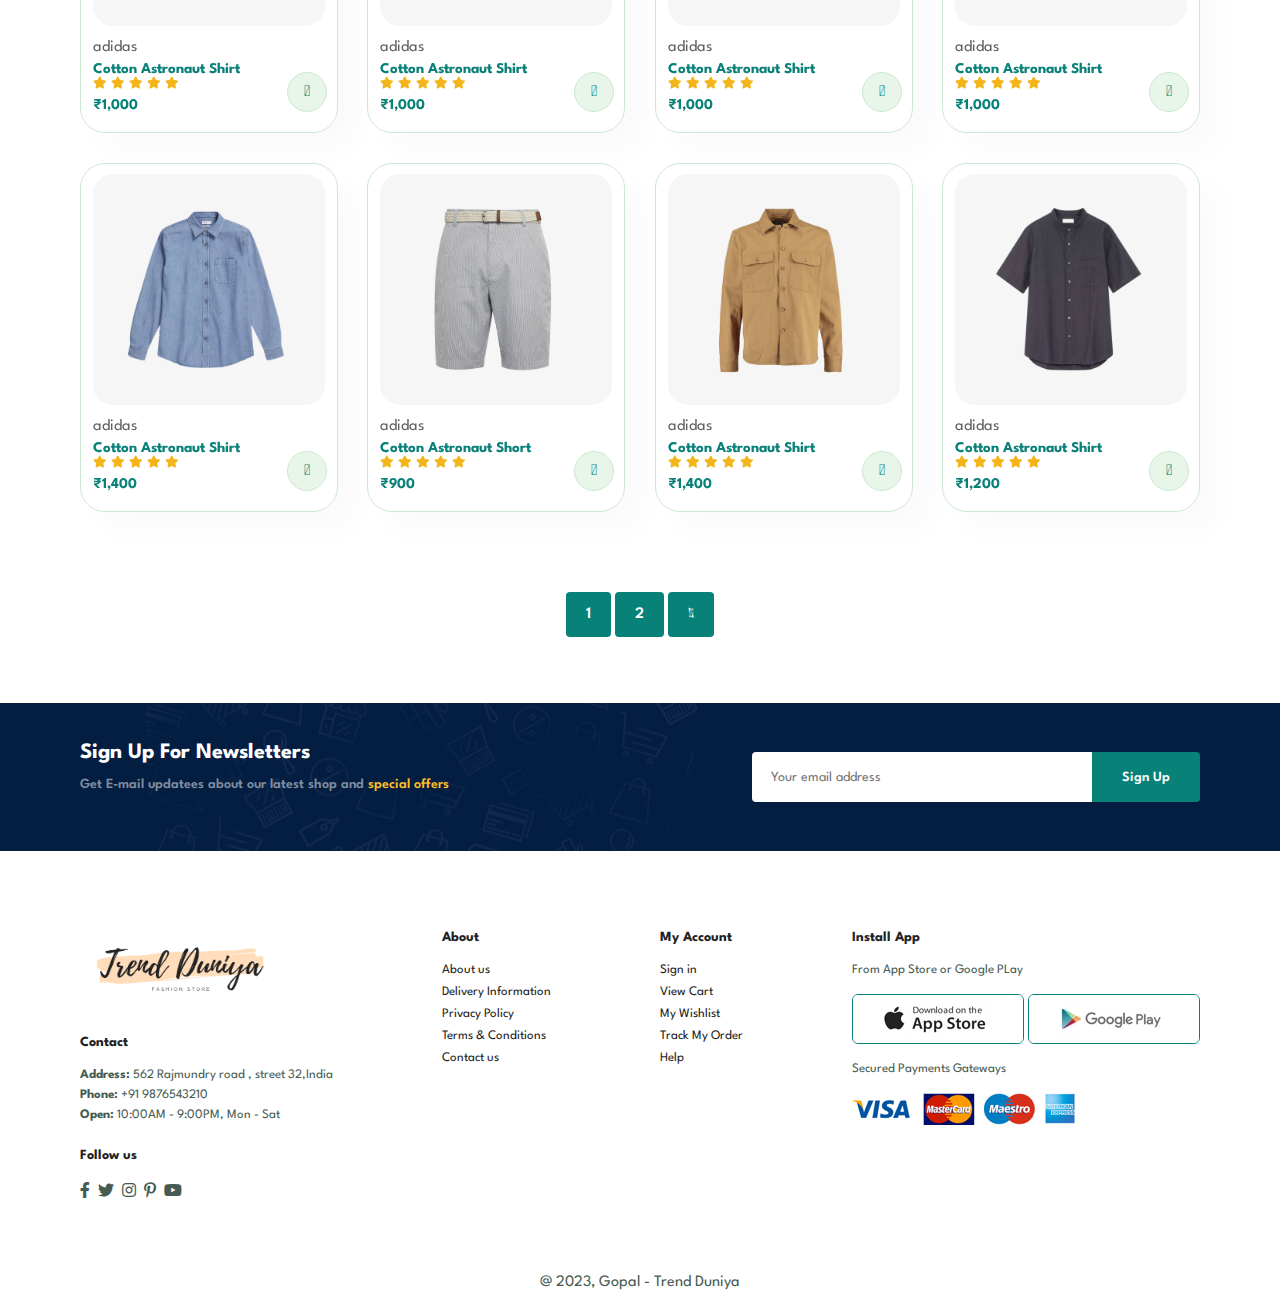
<file: shop.html>
<!DOCTYPE html>
<html lang="en">

    <head>
        <meta charset="UTF-8">
        <meta http-equiv="X-UA-Compatible" content="IE=edge">
        <meta name="viewport" content="width=device-width, initial-scale=1.0">
        <title>Trend Duniya-Gopal</title>
        <link rel="stylesheet" href="https://pro.fontawesome.com/releases/v5.10.0/css/all.css" />

        <link rel="stylesheet" href="style.css">
    </head>

    <body>
        <section id="header">
            <a href="#"><img src="img/Trendznnn.png" length="500" width="200" class="logo" alt="gopal datla"></a>

            <div>
                <ul id="navbar">
                    <li><a href="index.html">Home</a></li>
                    <li><a  class="active" href="shop.html">Shop</a></li>
                    <li><a href="blog.html">Blog</a></li>
                    <li><a href="about.html">About</a></li>
                    <li><a href="contact.html">Contact</a></li>
                    <li id="lg-bag"><a href="cart.html"><i class="far fa-shopping-bag" style="color: #000000;"></i></a></li>
                    <a href="#" id="close"><i class="far fa-times"></i></a>      
                </ul>
            </div>
            <div id="mobile">
               <a href="cart.html"><i class="far fa-shopping-bag" style="color: #000000;"></i></a>
               <i id ="bar" class="fas fa-outdent"></i>
            </div>
       </section>

        <section id="page-header">
           <h2>#stay home</h2>
           <p>Save more with coupons & get up to 70% off! </p>
        </section>

        <section id="product1" class="section-p1">
           <div class="pro-container">
               <div class="pro" onclick="window.location.href='sproduct.html';">
                   <img src="img/products/f1.jpg" alt="">
                   <div class="des">
                       <span>adidas</span>
                       <h4>Cotton Astronaut Shirt</h4>
                       <div class="star">
                           <i class="fas fa-star"></i>
                           <i class="fas fa-star"></i>
                           <i class="fas fa-star"></i>
                           <i class="fas fa-star"></i>
                           <i class="fas fa-star"></i>
                       </div>
                       <h4>₹1,200</h4>
                   </div>
                   <a href="#"><i class="fal fa-shopping-cart cart"></i></a>
               </div>
               <div class="pro" onclick="window.location.href='sproduct2.html';">
                   <img src="img/products/f2.jpg" alt="">
                   <div class="des">
                       <span>adidas</span>
                       <h4>Cotton Astronaut Shirt</h4>
                       <div class="star">
                           <i class="fas fa-star"></i>
                           <i class="fas fa-star"></i>
                           <i class="fas fa-star"></i>
                           <i class="fas fa-star"></i>
                           <i class="fas fa-star"></i>
                       </div>
                       <h4>₹1,200</h4>
                   </div>
                   <a href="#"><i class="fal fa-shopping-cart cart"></i></a>
               </div>
               <div class="pro">
                   <img src="img/products/f3.jpg" alt="">
                   <div class="des">
                       <span>adidas</span>
                       <h4>Cotton Astronaut Shirt</h4>
                       <div class="star">
                           <i class="fas fa-star"></i>
                           <i class="fas fa-star"></i>
                           <i class="fas fa-star"></i>
                           <i class="fas fa-star"></i>
                           <i class="fas fa-star"></i>
                       </div>
                       <h4>₹1,200</h4>
                   </div>
                   <a href="#"><i class="fal fa-shopping-cart cart"></i></a>
               </div>
               <div class="pro">
                   <img src="img/products/f4.jpg" alt="">
                   <div class="des">
                       <span>adidas</span>
                       <h4>Cotton Astronaut Shirt</h4>
                       <div class="star">
                           <i class="fas fa-star"></i>
                           <i class="fas fa-star"></i>
                           <i class="fas fa-star"></i>
                           <i class="fas fa-star"></i>
                           <i class="fas fa-star"></i>
                       </div>
                       <h4>₹1,200</h4>
                   </div>
                   <a href="#"><i class="fal fa-shopping-cart cart"></i></a>
               </div>
               <div class="pro">
                   <img src="img/products/f5.jpg" alt="">
                   <div class="des">
                       <span>adidas</span>
                       <h4>Cotton Astronaut Shirt</h4>
                       <div class="star">
                           <i class="fas fa-star"></i>
                           <i class="fas fa-star"></i>
                           <i class="fas fa-star"></i>
                           <i class="fas fa-star"></i>
                           <i class="fas fa-star"></i>
                       </div>
                       <h4>₹1,200</h4>
                   </div>
                   <a href="#"><i class="fal fa-shopping-cart cart"></i></a>
               </div>
               <div class="pro">
                   <img src="img/products/f6.jpg" alt="">
                   <div class="des">
                       <span>adidas</span>
                       <h4>Cotton Astronaut Shirt</h4>
                       <div class="star">
                           <i class="fas fa-star"></i>
                           <i class="fas fa-star"></i>
                           <i class="fas fa-star"></i>
                           <i class="fas fa-star"></i>
                           <i class="fas fa-star"></i>
                       </div>
                       <h4>₹1,500</h4>
                   </div>
                   <a href="#"><i class="fal fa-shopping-cart cart"></i></a>
               </div>
               <div class="pro">
                   <img src="img/products/f7.jpg" alt="">
                   <div class="des">
                       <span>adidas</span>
                       <h4>Cotton Astronaut women pant</h4>
                       <div class="star">
                           <i class="fas fa-star"></i>
                           <i class="fas fa-star"></i>
                           <i class="fas fa-star"></i>
                           <i class="fas fa-star"></i>
                           <i class="fas fa-star"></i>
                       </div>
                       <h4>₹1,750</h4>
                   </div>
                   <a href="#"><i class="fal fa-shopping-cart cart"></i></a>
               </div>
               <div class="pro">
                   <img src="img/products/f8.jpg" alt="">
                   <div class="des">
                       <span>adidas</span>
                       <h4>Cotton Astronaut</h4>
                       <div class="star">
                           <i class="fas fa-star"></i>
                           <i class="fas fa-star"></i>
                           <i class="fas fa-star"></i>
                           <i class="fas fa-star"></i>
                           <i class="fas fa-star"></i>
                       </div>
                       <h4>₹1,250</h4>
                   </div>
                   <a href="#"><i class="fal fa-shopping-cart cart"></i></a>
               </div>
               <div class="pro">
                   <img src="img/products/n1.jpg" alt="">
                   <div class="des">
                       <span>adidas</span>
                       <h4>Cotton Astronaut Shirt</h4>
                       <div class="star">
                           <i class="fas fa-star"></i>
                           <i class="fas fa-star"></i>
                           <i class="fas fa-star"></i>
                           <i class="fas fa-star"></i>
                           <i class="fas fa-star"></i>
                       </div>
                       <h4>₹1,000</h4>
                   </div>
                   <a href="#"><i class="fal fa-shopping-cart cart"></i></a>
               </div>
               <div class="pro">
                   <img src="img/products/n2.jpg" alt="">
                   <div class="des">
                       <span>adidas</span>
                       <h4>Cotton Astronaut Shirt</h4>
                       <div class="star">
                           <i class="fas fa-star"></i>
                           <i class="fas fa-star"></i>
                           <i class="fas fa-star"></i>
                           <i class="fas fa-star"></i>
                           <i class="fas fa-star"></i>
                       </div>
                       <h4>₹1,000</h4>
                   </div>
                   <a href="#"><i class="fal fa-shopping-cart cart"></i></a>
               </div>
               <div class="pro">
                   <img src="img/products/n3.jpg" alt="">
                   <div class="des">
                       <span>adidas</span>
                       <h4>Cotton Astronaut Shirt</h4>
                       <div class="star">
                           <i class="fas fa-star"></i>
                           <i class="fas fa-star"></i>
                           <i class="fas fa-star"></i>
                           <i class="fas fa-star"></i>
                           <i class="fas fa-star"></i>
                       </div>
                       <h4>₹1,000</h4>
                   </div>
                   <a href="#"><i class="fal fa-shopping-cart cart"></i></a>
               </div>
               <div class="pro">
                   <img src="img/products/n4.jpg" alt="">
                   <div class="des">
                       <span>adidas</span>
                       <h4>Cotton Astronaut Shirt</h4>
                       <div class="star">
                           <i class="fas fa-star"></i>
                           <i class="fas fa-star"></i>
                           <i class="fas fa-star"></i>
                           <i class="fas fa-star"></i>
                           <i class="fas fa-star"></i>
                       </div>
                       <h4>₹1,000</h4>
                   </div>
                   <a href="#"><i class="fal fa-shopping-cart cart"></i></a>
               </div>
               <div class="pro">
                   <img src="img/products/n5.jpg" alt="">
                   <div class="des">
                       <span>adidas</span>
                       <h4>Cotton Astronaut Shirt</h4>
                       <div class="star">
                           <i class="fas fa-star"></i>
                           <i class="fas fa-star"></i>
                           <i class="fas fa-star"></i>
                           <i class="fas fa-star"></i>
                           <i class="fas fa-star"></i>
                       </div>
                       <h4>₹1,400</h4>
                   </div>
                   <a href="#"><i class="fal fa-shopping-cart cart"></i></a>
               </div>
               <div class="pro">
                   <img src="img/products/n6.jpg" alt="">
                   <div class="des">
                       <span>adidas</span>
                       <h4>Cotton Astronaut Short</h4>
                       <div class="star">
                           <i class="fas fa-star"></i>
                           <i class="fas fa-star"></i>
                           <i class="fas fa-star"></i>
                           <i class="fas fa-star"></i>
                           <i class="fas fa-star"></i>
                       </div>
                       <h4>₹900</h4>
                   </div>
                   <a href="#"><i class="fal fa-shopping-cart cart"></i></a>
               </div>
               <div class="pro">
                   <img src="img/products/n7.jpg" alt="">
                   <div class="des">
                       <span>adidas</span>
                       <h4>Cotton Astronaut Shirt</h4>
                       <div class="star">
                           <i class="fas fa-star"></i>
                           <i class="fas fa-star"></i>
                           <i class="fas fa-star"></i>
                           <i class="fas fa-star"></i>
                           <i class="fas fa-star"></i>
                       </div>
                       <h4>₹1,400</h4>
                   </div>
                   <a href="#"><i class="fal fa-shopping-cart cart"></i></a>
               </div>
               <div class="pro">
                   <img src="img/products/n8.jpg" alt="">
                   <div class="des">
                       <span>adidas</span>
                       <h4>Cotton Astronaut Shirt</h4>
                       <div class="star">
                           <i class="fas fa-star"></i>
                           <i class="fas fa-star"></i>
                           <i class="fas fa-star"></i>
                           <i class="fas fa-star"></i>
                           <i class="fas fa-star"></i>
                       </div>
                       <h4>₹1,200</h4>
                   </div>
                   <a href="#"><i class="fal fa-shopping-cart cart"></i></a>
               </div>
           </div>
        </section>

        <section id="pagination" class="section-p1">
            <a href="#">1</a>
            <a href="#">2</a>
            <a href="#"><i class="fal fa-long-arrow-alt-right"></i></a>
        </section>

        <section id="newsletter" class="section-p1 section-m1" >
           <div class="newstext">
               <h4>Sign Up For Newsletters</h4>
               <p>Get E-mail updatees about our latest shop and <spam>special offers</spam></p>
           </div>
           <div class="form">
               <input type="text" placeholder="Your email address">
               <button class="normal">Sign Up</button>
           </div>
        </section>

        <footer class="section-p1">
           <div class="col">
               <img class="logo" src="img/Trendznnn.png" length="500" width="200" alt="">
               <h4>Contact</h4>
               <p><strong>Address: </strong> 562 Rajmundry road , street 32,India</p>
               <p><strong>Phone: </strong> +91 9876543210</p>
               <p><strong>Open: </strong> 10:00AM  - 9:00PM, Mon - Sat</p>
               <div class="follow">
                   <h4>Follow us</h4>
                   <div class="icon">
                       <i class="fab fa-facebook-f"></i>
                       <i class="fab fa-twitter"></i>
                       <i class="fab fa-instagram"></i>
                       <i class="fab fa-pinterest-p"></i>
                       <i class="fab fa-youtube"></i>
                   </div>
               </div>
           </div>
           <div class="col">
               <h4>About</h4>
               <a href="#">About us</a>
               <a href="#">Delivery Information</a>
               <a href="#">Privacy Policy</a>
               <a href="#">Terms & Conditions</a>
               <a href="#">Contact us</a>
           </div>
           <div class="col">
               <h4>My Account</h4>
               <a href="#">Sign in</a>
               <a href="#">View Cart</a>
               <a href="#">My Wishlist</a>
               <a href="#">Track My Order</a>
               <a href="#">Help</a>
           </div>
           <div class="col install">
               <h4>Install App</h4>
               <p>From App Store or Google PLay</p>
               <div class="row">
                   <img src="img/pay/app.jpg" alt="">
                   <img src="img/pay/play.jpg" alt="">
               </div>
               <p>Secured Payments Gateways</p>
               <img src="img/pay/pay.png" alt="">
           </div>
        </footer>
        <div class="copyright">
           <p>@ 2023, Gopal - Trend Duniya</p>
        </div>

        <script src="script.js"></script>
    </body>

</html>
</file>
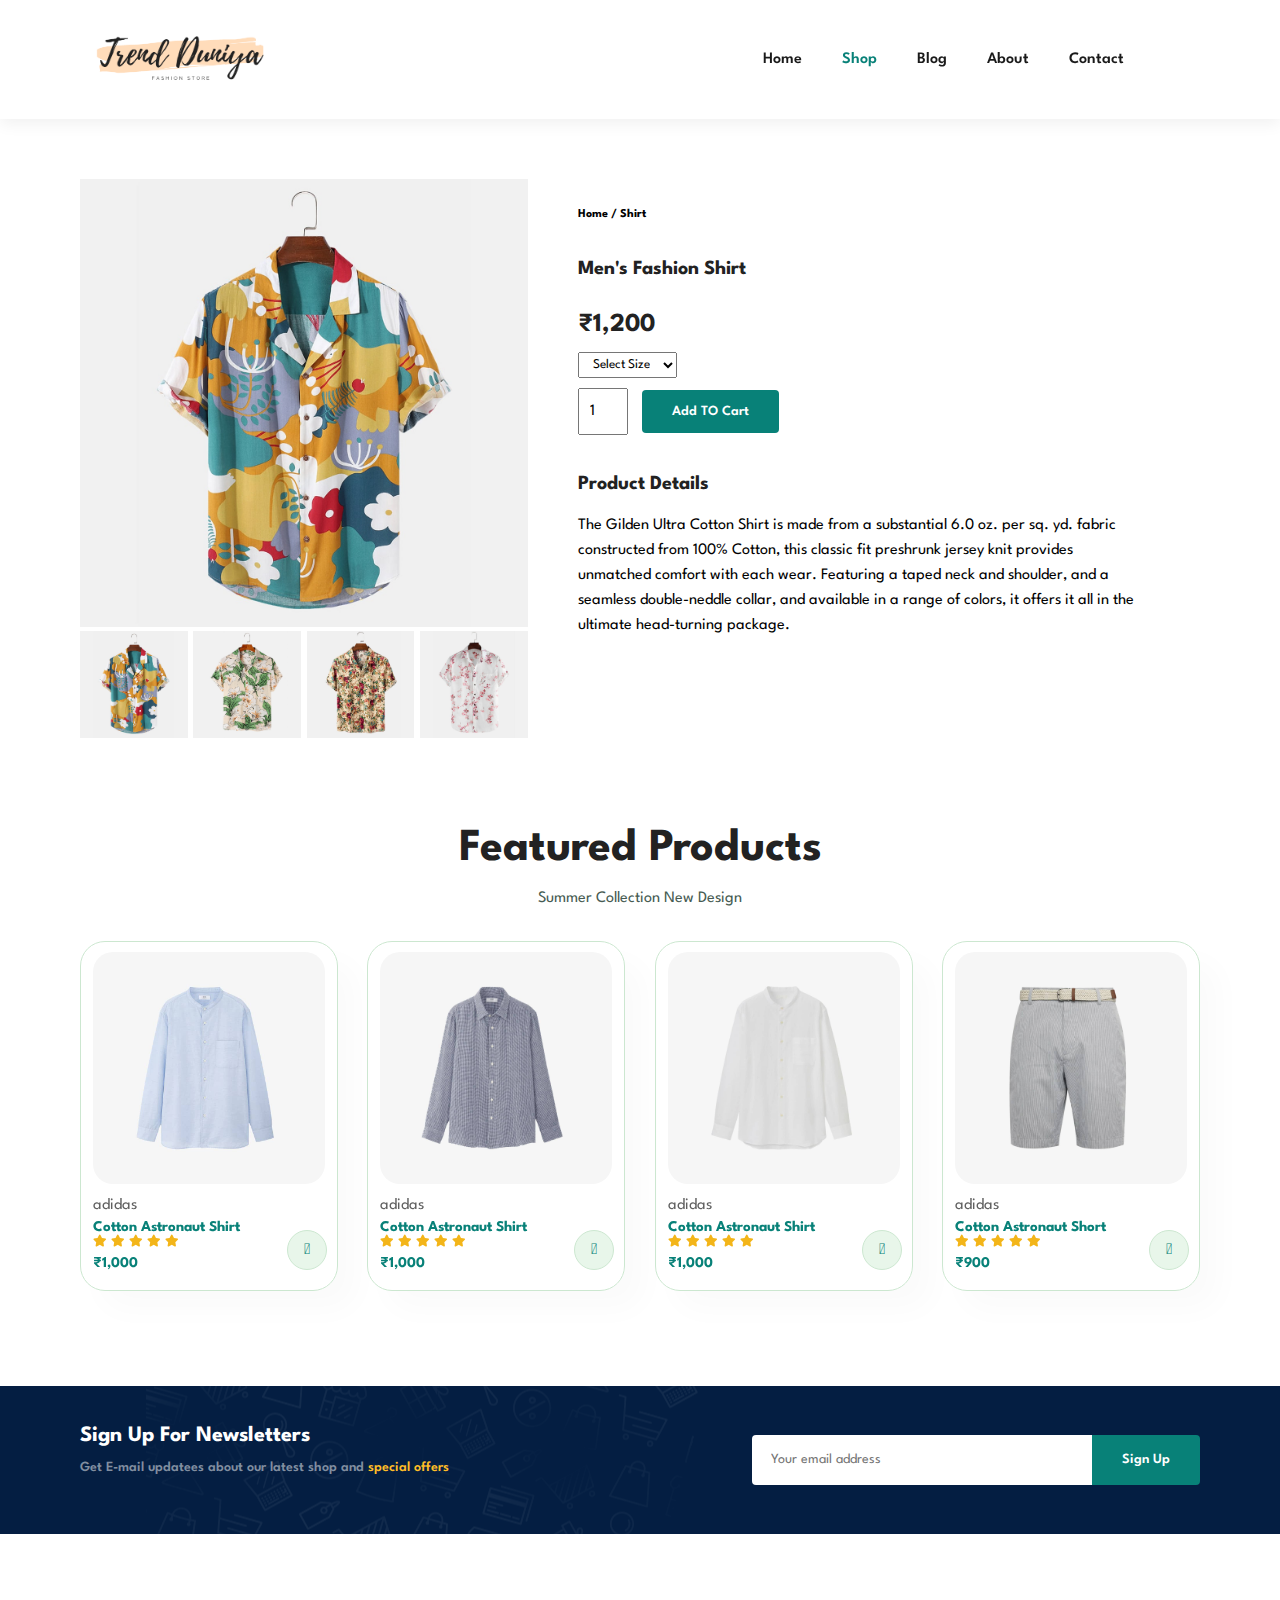
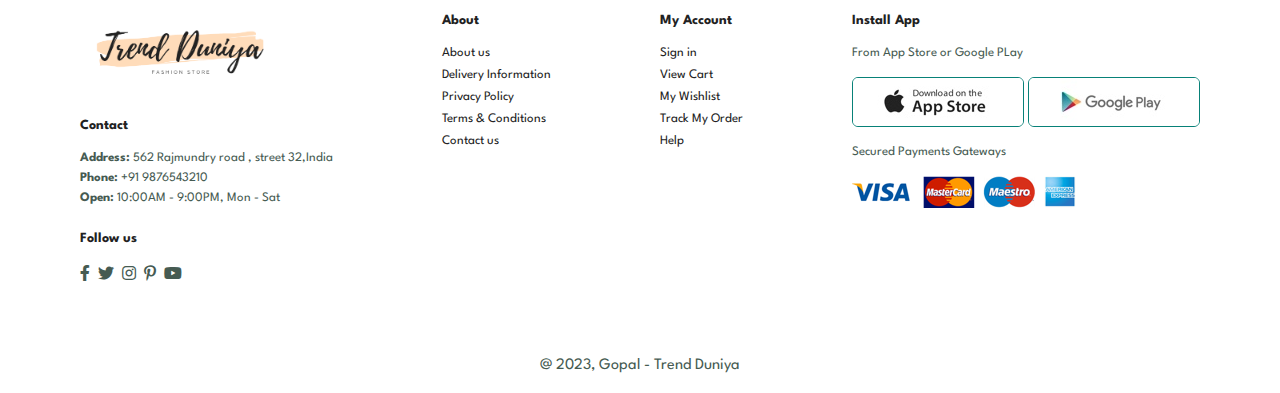
<file: sproduct.html>
<!DOCTYPE html>
<html lang="en">

    <head>
        <meta charset="UTF-8">
        <meta http-equiv="X-UA-Compatible" content="IE=edge">
        <meta name="viewport" content="width=device-width, initial-scale=1.0">
        <title>Trend-Duniya Gopal</title>
        <link rel="stylesheet" href="https://pro.fontawesome.com/releases/v5.10.0/css/all.css" />

        <link rel="stylesheet" href="style.css">
    </head>

    <body>
        <section id="header">
            <a href="#"><img src="img/Trendznnn.png" length="500" width="200" class="logo" alt="gopal datla"></a>

            <div>
                <ul id="navbar">
                    <li><a href="index.html">Home</a></li>
                    <li><a  class="active" href="shop.html">Shop</a></li>
                    <li><a href="blog.html">Blog</a></li>
                    <li><a href="about.html">About</a></li>
                    <li><a href="contact.html">Contact</a></li>
                    <li id="lg-bag"><a href="cart.html"><i class="far fa-shopping-bag" style="color: #000000;"></i></a></li>
                    <a href="#" id="close"><i class="far fa-times"></i></a>      
                </ul>
            </div>
            <div id="mobile">
               <a href="cart.html"><i class="far fa-shopping-bag" style="color: #000000;"></i></a>
               <i id ="bar" class="fas fa-outdent"></i>
            </div>
       </section>

       <section id="prodetails" class="section-p1">
           <div class="single-pro-image">
               <img src="img/products/f1.jpg" width="100%" id="MainImg" alt="">
               <div class="small-img-group">
                    <div class="small-img-col">
                        <img src="img/products/f1.jpg" width="100%" class="small-img" alt="">
                    </div>
                    <div class="small-img-col">
                        <img src="img/products/f2.jpg" width="100%" class="small-img" alt="">
                    </div>
                    <div class="small-img-col">
                        <img src="img/products/f3.jpg" width="100%" class="small-img" alt="">
                    </div>
                    <div class="small-img-col">
                        <img src="img/products/f4.jpg" width="100%" class="small-img" alt="">
                    </div>
               </div>
           </div>
           <div class="single-pro-details">
               <h6>Home / Shirt</h6>
               <h4>Men's Fashion Shirt</h4>
               <h2>₹1,200</h2>
               <select>
                   <option>Select Size</option>
                   <option>L</option>
                   <option>XL</option>
                   <option>XXL</option>
                   <option>M</option>
                   <option>S</option>
               </select>
               <input type="number" value="1">
               <button class="normal">Add TO Cart</button>
               <h4>Product Details</h4>
               <span>The Gilden Ultra Cotton Shirt is made from a substantial 6.0 oz. per sq. yd. 
                fabric constructed from 100% Cotton, this classic fit preshrunk jersey knit provides
                unmatched comfort with each wear. Featuring a taped neck and shoulder, and a seamless
                double-neddle collar, and available in a range of colors, it offers it all in the 
                ultimate head-turning package.
               </span>
           </div>
       </section>

       <section id="product1" class="section-p1">
        <h2>Featured Products</h2>
        <p>Summer Collection New Design</p>
        <div class="pro-container">
            <div class="pro" onclick="window.location.href='sproducts.html';">
                <img src="img/products/n1.jpg" alt="">
                <div class="des">
                    <span>adidas</span>
                    <h4>Cotton Astronaut Shirt</h4>
                    <div class="star">
                        <i class="fas fa-star"></i>
                        <i class="fas fa-star"></i>
                        <i class="fas fa-star"></i>
                        <i class="fas fa-star"></i>
                        <i class="fas fa-star"></i>
                    </div>
                    <h4>₹1,000</h4>
                </div>
                <a href="#"><i class="fal fa-shopping-cart cart"></i></a>
            </div>
            <div class="pro">
                <img src="img/products/n2.jpg" alt="">
                <div class="des">
                    <span>adidas</span>
                    <h4>Cotton Astronaut Shirt</h4>
                    <div class="star">
                        <i class="fas fa-star"></i>
                        <i class="fas fa-star"></i>
                        <i class="fas fa-star"></i>
                        <i class="fas fa-star"></i>
                        <i class="fas fa-star"></i>
                    </div>
                    <h4>₹1,000</h4>
                </div>
                <a href="#"><i class="fal fa-shopping-cart cart"></i></a>
            </div>
            <div class="pro">
                <img src="img/products/n3.jpg" alt="">
                <div class="des">
                    <span>adidas</span>
                    <h4>Cotton Astronaut Shirt</h4>
                    <div class="star">
                        <i class="fas fa-star"></i>
                        <i class="fas fa-star"></i>
                        <i class="fas fa-star"></i>
                        <i class="fas fa-star"></i>
                        <i class="fas fa-star"></i>
                    </div>
                    <h4>₹1,000</h4>
                </div>
                <a href="#"><i class="fal fa-shopping-cart cart"></i></a>
            </div>
            <div class="pro">
                <img src="img/products/n6.jpg" alt="">
                <div class="des">
                    <span>adidas</span>
                    <h4>Cotton Astronaut Short</h4>
                    <div class="star">
                        <i class="fas fa-star"></i>
                        <i class="fas fa-star"></i>
                        <i class="fas fa-star"></i>
                        <i class="fas fa-star"></i>
                        <i class="fas fa-star"></i>
                    </div>
                    <h4>₹900</h4>
                </div>
                <a href="#"><i class="fal fa-shopping-cart cart"></i></a>
            </div>
        </div>
        </section>

        <section id="newsletter" class="section-p1 section-m1" >
           <div class="newstext">
               <h4>Sign Up For Newsletters</h4>
               <p>Get E-mail updatees about our latest shop and <spam>special offers</spam></p>
           </div>
           <div class="form">
               <input type="text" placeholder="Your email address">
               <button class="normal">Sign Up</button>
           </div>
        </section>

        <footer class="section-p1">
           <div class="col">
               <img class="logo" src="img/Trendznnn.png" length="500" width="200" alt="">
               <h4>Contact</h4>
               <p><strong>Address: </strong> 562 Rajmundry road , street 32,India</p>
               <p><strong>Phone: </strong> +91 9876543210</p>
               <p><strong>Open: </strong> 10:00AM  - 9:00PM, Mon - Sat</p>
               <div class="follow">
                   <h4>Follow us</h4>
                   <div class="icon">
                       <i class="fab fa-facebook-f"></i>
                       <i class="fab fa-twitter"></i>
                       <i class="fab fa-instagram"></i>
                       <i class="fab fa-pinterest-p"></i>
                       <i class="fab fa-youtube"></i>
                   </div>
               </div>
           </div>
           <div class="col">
               <h4>About</h4>
               <a href="#">About us</a>
               <a href="#">Delivery Information</a>
               <a href="#">Privacy Policy</a>
               <a href="#">Terms & Conditions</a>
               <a href="#">Contact us</a>
           </div>
           <div class="col">
               <h4>My Account</h4>
               <a href="#">Sign in</a>
               <a href="#">View Cart</a>
               <a href="#">My Wishlist</a>
               <a href="#">Track My Order</a>
               <a href="#">Help</a>
           </div>
           <div class="col install">
               <h4>Install App</h4>
               <p>From App Store or Google PLay</p>
               <div class="row">
                   <img src="img/pay/app.jpg" alt="">
                   <img src="img/pay/play.jpg" alt="">
               </div>
               <p>Secured Payments Gateways</p>
               <img src="img/pay/pay.png" alt="">
           </div>
        </footer>
        <div class="copyright">
           <p>@ 2023, Gopal - Trend Duniya</p>
        </div>

        <script>
            var MainImg = document.getElementById("MainImg");
            var smallimg = document.getElementsByClassName("small-img");

            smallimg[0].onclick = function(){
                MainImg.src = smallimg[0].src;
            }
            smallimg[1].onclick = function(){
                MainImg.src = smallimg[1].src;
            }
            smallimg[2].onclick = function(){
                MainImg.src = smallimg[2].src;
            }
            smallimg[3].onclick = function(){
                MainImg.src = smallimg[3].src;
            }
        </script>

        <script src="script.js"></script>
    </body>

</html>
</file>
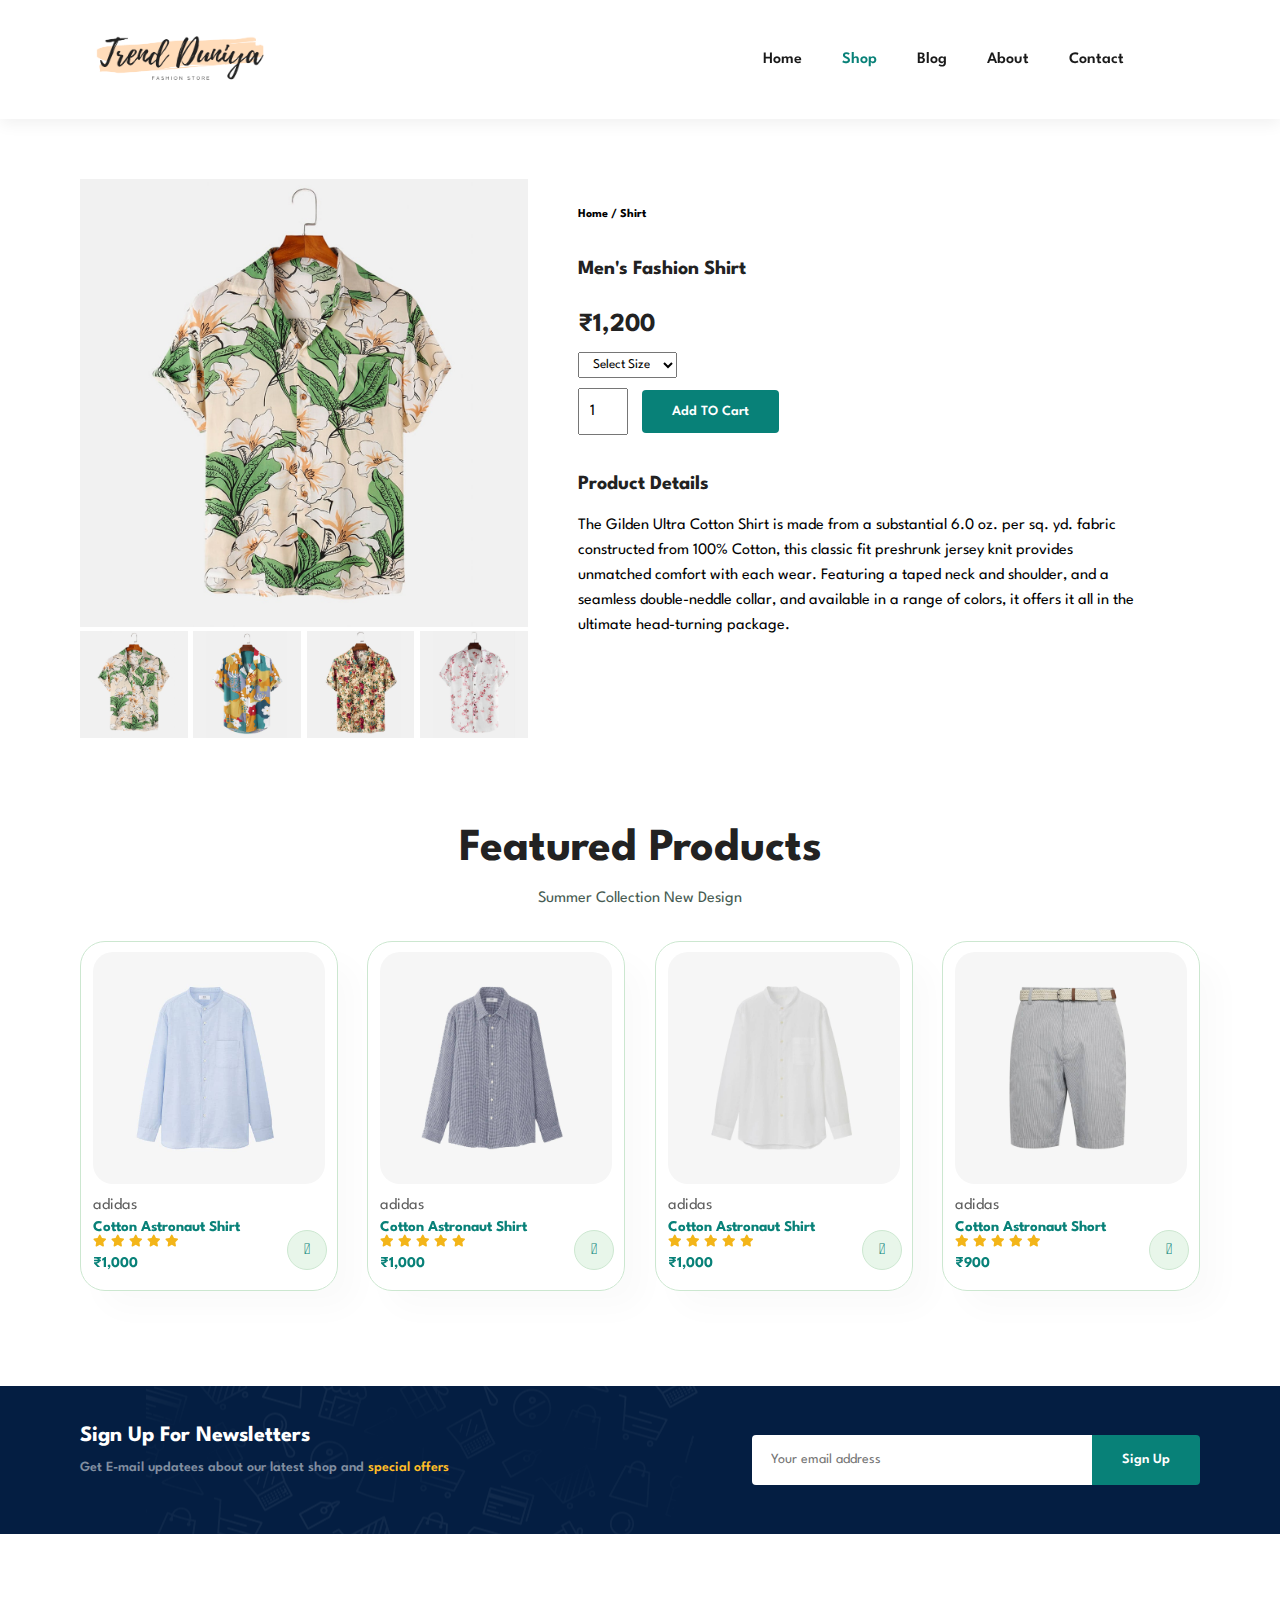
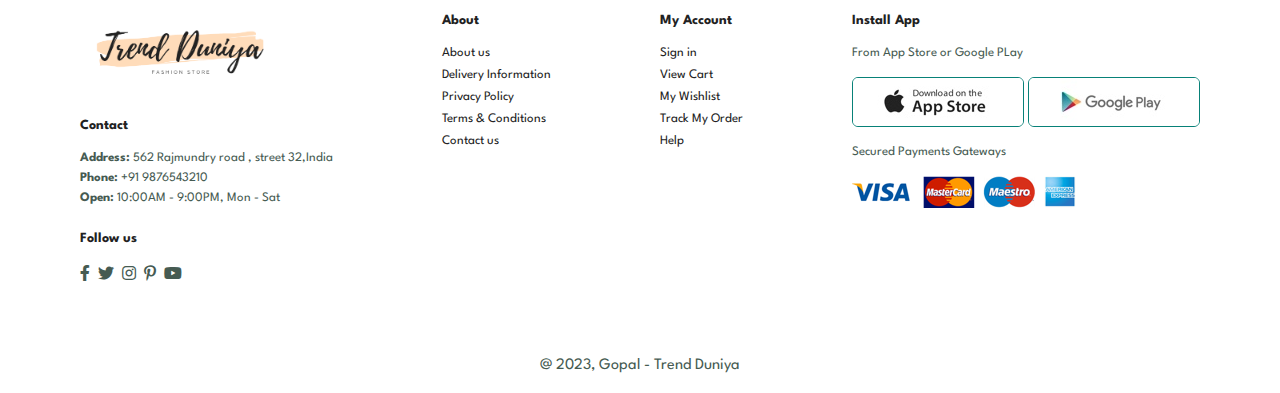
<file: sproduct2.html>
<!DOCTYPE html>
<html lang="en">

    <head>
        <meta charset="UTF-8">
        <meta http-equiv="X-UA-Compatible" content="IE=edge">
        <meta name="viewport" content="width=device-width, initial-scale=1.0">
        <title>Trend-Duniya Gopal</title>
        <link rel="stylesheet" href="https://pro.fontawesome.com/releases/v5.10.0/css/all.css" />

        <link rel="stylesheet" href="style.css">
    </head>

    <body>
        <section id="header">
            <a href="#"><img src="img/Trendznnn.png" length="500" width="200" class="logo" alt="gopal datla"></a>

            <div>
                <ul id="navbar">
                    <li><a href="index.html">Home</a></li>
                    <li><a  class="active" href="shop.html">Shop</a></li>
                    <li><a href="blog.html">Blog</a></li>
                    <li><a href="about.html">About</a></li>
                    <li><a href="contact.html">Contact</a></li>
                    <li id="lg-bag"><a href="cart.html"><i class="far fa-shopping-bag" style="color: #000000;"></i></a></li>
                    <a href="#" id="close"><i class="far fa-times"></i></a>      
                </ul>
            </div>
            <div id="mobile">
               <a href="cart.html"><i class="far fa-shopping-bag" style="color: #000000;"></i></a>
               <i id ="bar" class="fas fa-outdent"></i>
            </div>
       </section>

       <section id="prodetails" class="section-p1">
           <div class="single-pro-image">
               <img src="img/products/f2.jpg" width="100%" id="MainImg" alt="">
               <div class="small-img-group">
                    <div class="small-img-col">
                        <img src="img/products/f2.jpg" width="100%" class="small-img" alt="">
                    </div>
                    <div class="small-img-col">
                        <img src="img/products/f1.jpg" width="100%" class="small-img" alt="">
                    </div>
                    <div class="small-img-col">
                        <img src="img/products/f3.jpg" width="100%" class="small-img" alt="">
                    </div>
                    <div class="small-img-col">
                        <img src="img/products/f4.jpg" width="100%" class="small-img" alt="">
                    </div>
               </div>
           </div>
           <div class="single-pro-details">
               <h6>Home / Shirt</h6>
               <h4>Men's Fashion Shirt</h4>
               <h2>₹1,200</h2>
               <select>
                   <option>Select Size</option>
                   <option>L</option>
                   <option>XL</option>
                   <option>XXL</option>
                   <option>M</option>
                   <option>S</option>
               </select>
               <input type="number" value="1">
               <button class="normal">Add TO Cart</button>
               <h4>Product Details</h4>
               <span>The Gilden Ultra Cotton Shirt is made from a substantial 6.0 oz. per sq. yd. 
                fabric constructed from 100% Cotton, this classic fit preshrunk jersey knit provides
                unmatched comfort with each wear. Featuring a taped neck and shoulder, and a seamless
                double-neddle collar, and available in a range of colors, it offers it all in the 
                ultimate head-turning package.
               </span>
           </div>
       </section>

       <section id="product1" class="section-p1">
        <h2>Featured Products</h2>
        <p>Summer Collection New Design</p>
        <div class="pro-container">
            <div class="pro" onclick="window.location.href='sproducts.html';">
                <img src="img/products/n1.jpg" alt="">
                <div class="des">
                    <span>adidas</span>
                    <h4>Cotton Astronaut Shirt</h4>
                    <div class="star">
                        <i class="fas fa-star"></i>
                        <i class="fas fa-star"></i>
                        <i class="fas fa-star"></i>
                        <i class="fas fa-star"></i>
                        <i class="fas fa-star"></i>
                    </div>
                    <h4>₹1,000</h4>
                </div>
                <a href="#"><i class="fal fa-shopping-cart cart"></i></a>
            </div>
            <div class="pro">
                <img src="img/products/n2.jpg" alt="">
                <div class="des">
                    <span>adidas</span>
                    <h4>Cotton Astronaut Shirt</h4>
                    <div class="star">
                        <i class="fas fa-star"></i>
                        <i class="fas fa-star"></i>
                        <i class="fas fa-star"></i>
                        <i class="fas fa-star"></i>
                        <i class="fas fa-star"></i>
                    </div>
                    <h4>₹1,000</h4>
                </div>
                <a href="#"><i class="fal fa-shopping-cart cart"></i></a>
            </div>
            <div class="pro">
                <img src="img/products/n3.jpg" alt="">
                <div class="des">
                    <span>adidas</span>
                    <h4>Cotton Astronaut Shirt</h4>
                    <div class="star">
                        <i class="fas fa-star"></i>
                        <i class="fas fa-star"></i>
                        <i class="fas fa-star"></i>
                        <i class="fas fa-star"></i>
                        <i class="fas fa-star"></i>
                    </div>
                    <h4>₹1,000</h4>
                </div>
                <a href="#"><i class="fal fa-shopping-cart cart"></i></a>
            </div>
            <div class="pro">
                <img src="img/products/n6.jpg" alt="">
                <div class="des">
                    <span>adidas</span>
                    <h4>Cotton Astronaut Short</h4>
                    <div class="star">
                        <i class="fas fa-star"></i>
                        <i class="fas fa-star"></i>
                        <i class="fas fa-star"></i>
                        <i class="fas fa-star"></i>
                        <i class="fas fa-star"></i>
                    </div>
                    <h4>₹900</h4>
                </div>
                <a href="#"><i class="fal fa-shopping-cart cart"></i></a>
            </div>
        </div>
        </section>


        <section id="newsletter" class="section-p1 section-m1" >
           <div class="newstext">
               <h4>Sign Up For Newsletters</h4>
               <p>Get E-mail updatees about our latest shop and <spam>special offers</spam></p>
           </div>
           <div class="form">
               <input type="text" placeholder="Your email address">
               <button class="normal">Sign Up</button>
           </div>
        </section>

        <footer class="section-p1">
           <div class="col">
               <img class="logo" src="img/Trendznnn.png" length="500" width="200" alt="">
               <h4>Contact</h4>
               <p><strong>Address: </strong> 562 Rajmundry road , street 32,India</p>
               <p><strong>Phone: </strong> +91 9876543210</p>
               <p><strong>Open: </strong> 10:00AM  - 9:00PM, Mon - Sat</p>
               <div class="follow">
                   <h4>Follow us</h4>
                   <div class="icon">
                       <i class="fab fa-facebook-f"></i>
                       <i class="fab fa-twitter"></i>
                       <i class="fab fa-instagram"></i>
                       <i class="fab fa-pinterest-p"></i>
                       <i class="fab fa-youtube"></i>
                   </div>
               </div>
           </div>
           <div class="col">
               <h4>About</h4>
               <a href="#">About us</a>
               <a href="#">Delivery Information</a>
               <a href="#">Privacy Policy</a>
               <a href="#">Terms & Conditions</a>
               <a href="#">Contact us</a>
           </div>
           <div class="col">
               <h4>My Account</h4>
               <a href="#">Sign in</a>
               <a href="#">View Cart</a>
               <a href="#">My Wishlist</a>
               <a href="#">Track My Order</a>
               <a href="#">Help</a>
           </div>
           <div class="col install">
               <h4>Install App</h4>
               <p>From App Store or Google PLay</p>
               <div class="row">
                   <img src="img/pay/app.jpg" alt="">
                   <img src="img/pay/play.jpg" alt="">
               </div>
               <p>Secured Payments Gateways</p>
               <img src="img/pay/pay.png" alt="">
           </div>
        </footer>
        <div class="copyright">
           <p>@ 2023, Gopal - Trend Duniya</p>
        </div>

        <script>
            var MainImg = document.getElementById("MainImg");
            var smallimg = document.getElementsByClassName("small-img");

            smallimg[0].onclick = function(){
                MainImg.src = smallimg[0].src;
            }
            smallimg[1].onclick = function(){
                MainImg.src = smallimg[1].src;
            }
            smallimg[2].onclick = function(){
                MainImg.src = smallimg[2].src;
            }
            smallimg[3].onclick = function(){
                MainImg.src = smallimg[3].src;
            }
        </script>

        <script src="script.js"></script>
    </body>

</html>
</file>
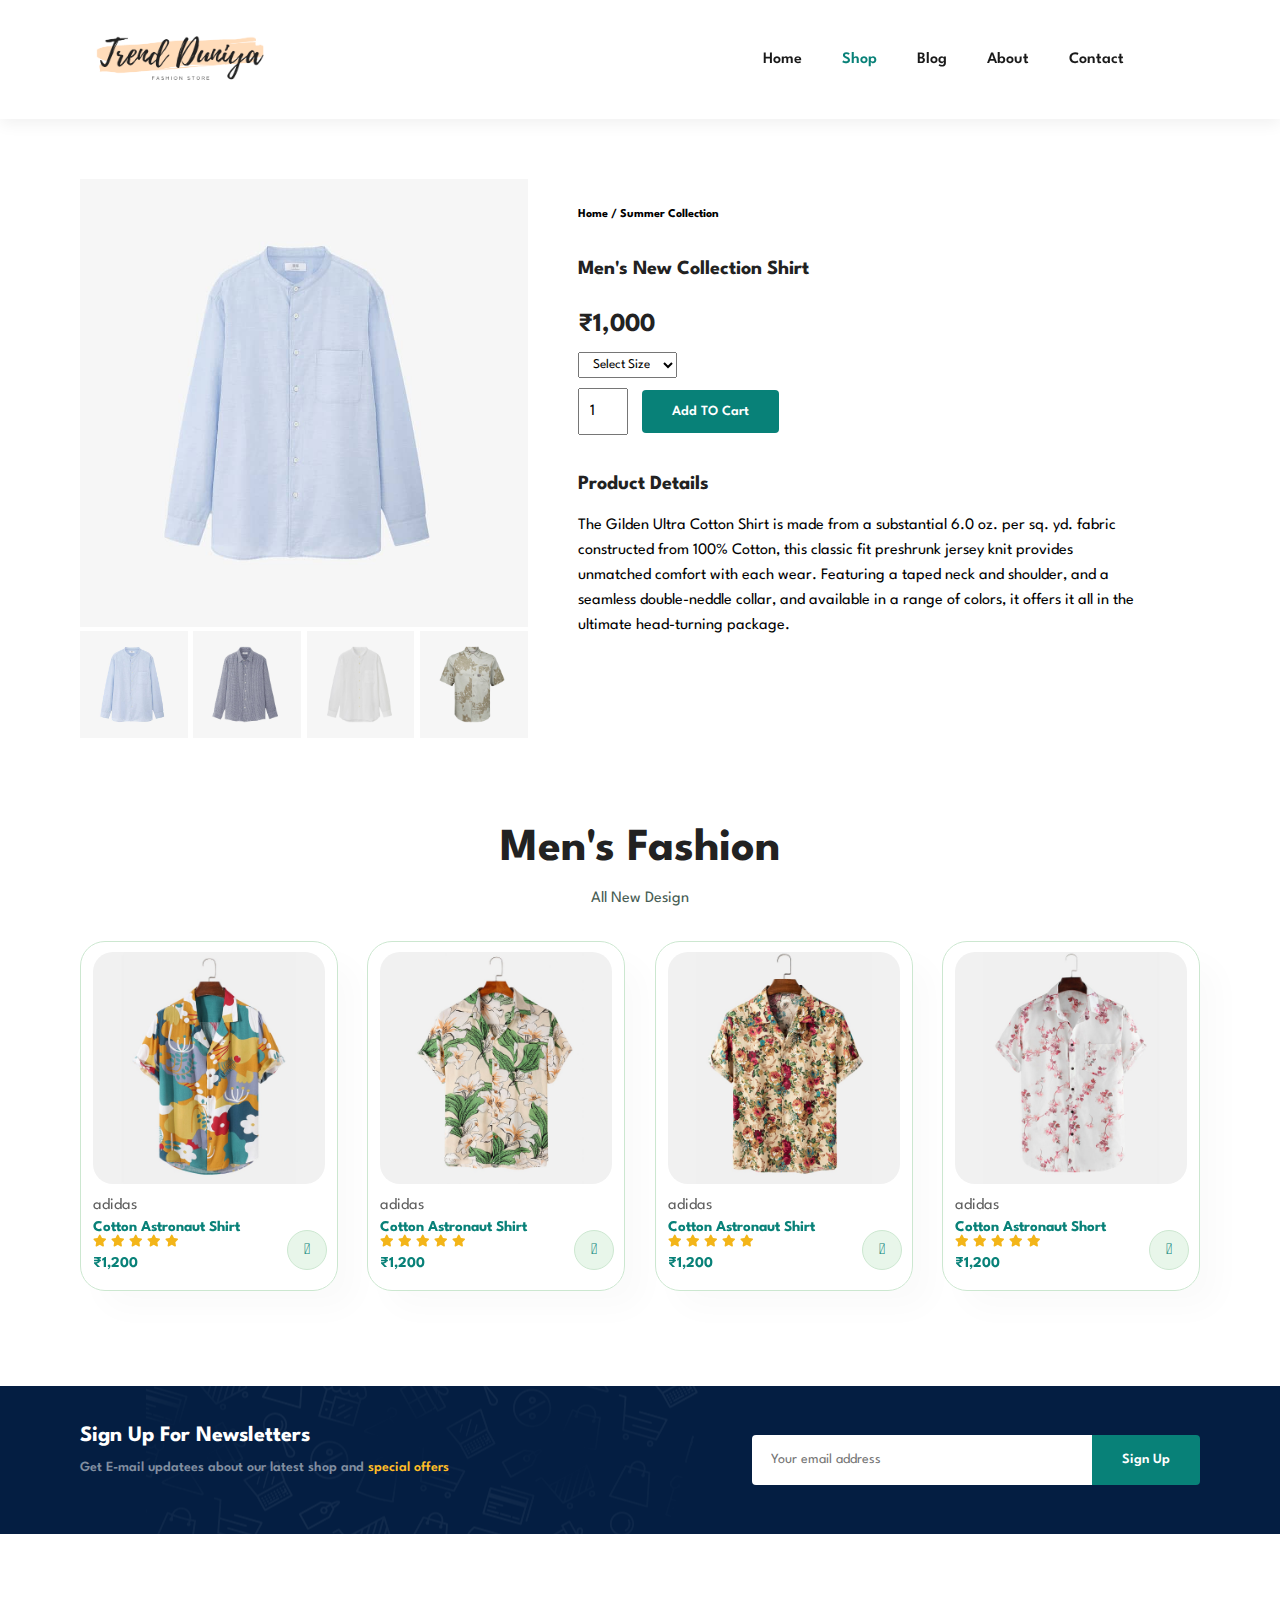
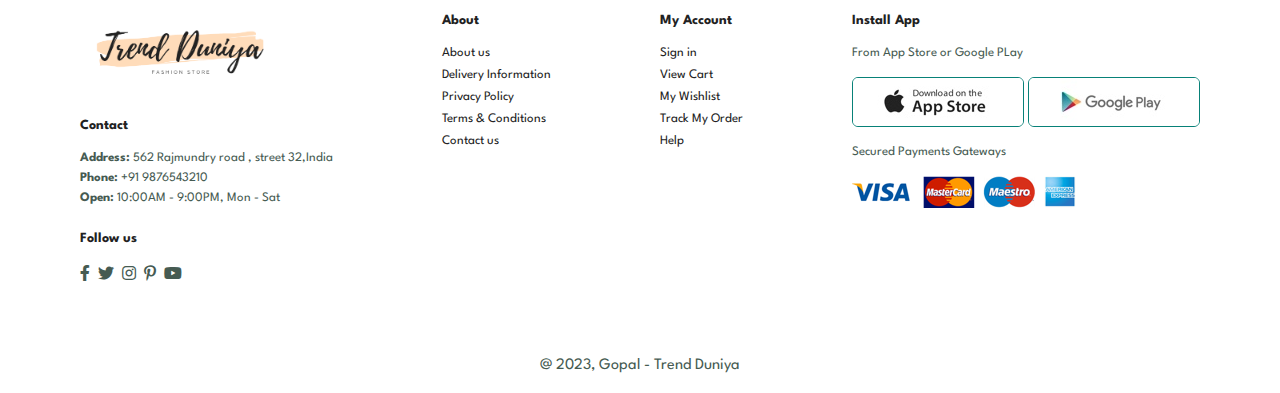
<file: sproducts.html>
<!DOCTYPE html>
<html lang="en">

    <head>
        <meta charset="UTF-8">
        <meta http-equiv="X-UA-Compatible" content="IE=edge">
        <meta name="viewport" content="width=device-width, initial-scale=1.0">
        <title>Trend-Duniya Gopal</title>
        <link rel="stylesheet" href="https://pro.fontawesome.com/releases/v5.10.0/css/all.css" />

        <link rel="stylesheet" href="style.css">
    </head>

    <body>
        <section id="header">
            <a href="#"><img src="img/Trendznnn.png" length="500" width="200" class="logo" alt="gopal datla"></a>

            <div>
                <ul id="navbar">
                    <li><a href="index.html">Home</a></li>
                    <li><a  class="active" href="shop.html">Shop</a></li>
                    <li><a href="blog.html">Blog</a></li>
                    <li><a href="about.html">About</a></li>
                    <li><a href="contact.html">Contact</a></li>
                    <li id="lg-bag"><a href="cart.html"><i class="far fa-shopping-bag" style="color: #000000;"></i></a></li>
                    <a href="#" id="close"><i class="far fa-times"></i></a>      
                </ul>
            </div>
            <div id="mobile">
               <a href="cart.html"><i class="far fa-shopping-bag" style="color: #000000;"></i></a>
               <i id ="bar" class="fas fa-outdent"></i>
            </div>
       </section>

       <section id="prodetails" class="section-p1">
           <div class="single-pro-image">
               <img src="img/products/n1.jpg" width="100%" id="MainImg" alt="">
               <div class="small-img-group">
                    <div class="small-img-col">
                        <img src="img/products/n1.jpg" width="100%" class="small-img" alt="">
                    </div>
                    <div class="small-img-col">
                        <img src="img/products/n2.jpg" width="100%" class="small-img" alt="">
                    </div>
                    <div class="small-img-col">
                        <img src="img/products/n3.jpg" width="100%" class="small-img" alt="">
                    </div>
                    <div class="small-img-col">
                        <img src="img/products/n4.jpg" width="100%" class="small-img" alt="">
                    </div>
               </div>
           </div>
           <div class="single-pro-details">
               <h6>Home / Summer Collection</h6>
               <h4>Men's New Collection Shirt</h4>
               <h2>₹1,000</h2>
               <select>
                   <option>Select Size</option>
                   <option>L</option>
                   <option>XL</option>
                   <option>XXL</option>
                   <option>M</option>
                   <option>S</option>
               </select>
               <input type="number" value="1">
               <button class="normal">Add TO Cart</button>
               <h4>Product Details</h4>
               <span>The Gilden Ultra Cotton Shirt is made from a substantial 6.0 oz. per sq. yd. 
                fabric constructed from 100% Cotton, this classic fit preshrunk jersey knit provides
                unmatched comfort with each wear. Featuring a taped neck and shoulder, and a seamless
                double-neddle collar, and available in a range of colors, it offers it all in the 
                ultimate head-turning package.
               </span>
           </div>
       </section>

       <section id="product1" class="section-p1">
        <h2>Men's Fashion</h2>
        <p>All New Design</p>
        <div class="pro-container">
            <div class="pro" onclick="window.location.href='sproduct.html';">
                <img src="img/products/f1.jpg" alt="">
                <div class="des">
                    <span>adidas</span>
                    <h4>Cotton Astronaut Shirt</h4>
                    <div class="star">
                        <i class="fas fa-star"></i>
                        <i class="fas fa-star"></i>
                        <i class="fas fa-star"></i>
                        <i class="fas fa-star"></i>
                        <i class="fas fa-star"></i>
                    </div>
                    <h4>₹1,200</h4>
                </div>
                <a href="#"><i class="fal fa-shopping-cart cart"></i></a>
            </div>
            <div class="pro" onclick="window.location.href='sproduct2.html';">
                <img src="img/products/f2.jpg" alt="">
                <div class="des">
                    <span>adidas</span>
                    <h4>Cotton Astronaut Shirt</h4>
                    <div class="star">
                        <i class="fas fa-star"></i>
                        <i class="fas fa-star"></i>
                        <i class="fas fa-star"></i>
                        <i class="fas fa-star"></i>
                        <i class="fas fa-star"></i>
                    </div>
                    <h4>₹1,200</h4>
                </div>
                <a href="#"><i class="fal fa-shopping-cart cart"></i></a>
            </div>
            <div class="pro">
                <img src="img/products/f3.jpg" alt="">
                <div class="des">
                    <span>adidas</span>
                    <h4>Cotton Astronaut Shirt</h4>
                    <div class="star">
                        <i class="fas fa-star"></i>
                        <i class="fas fa-star"></i>
                        <i class="fas fa-star"></i>
                        <i class="fas fa-star"></i>
                        <i class="fas fa-star"></i>
                    </div>
                    <h4>₹1,200</h4>
                </div>
                <a href="#"><i class="fal fa-shopping-cart cart"></i></a>
            </div>
            <div class="pro">
                <img src="img/products/f4.jpg" alt="">
                <div class="des">
                    <span>adidas</span>
                    <h4>Cotton Astronaut Short</h4>
                    <div class="star">
                        <i class="fas fa-star"></i>
                        <i class="fas fa-star"></i>
                        <i class="fas fa-star"></i>
                        <i class="fas fa-star"></i>
                        <i class="fas fa-star"></i>
                    </div>
                    <h4>₹1,200</h4>
                </div>
                <a href="#"><i class="fal fa-shopping-cart cart"></i></a>
            </div>
        </div>
        </section>

        <section id="newsletter" class="section-p1 section-m1" >
           <div class="newstext">
               <h4>Sign Up For Newsletters</h4>
               <p>Get E-mail updatees about our latest shop and <spam>special offers</spam></p>
           </div>
           <div class="form">
               <input type="text" placeholder="Your email address">
               <button class="normal">Sign Up</button>
           </div>
        </section>

        <footer class="section-p1">
           <div class="col">
               <img class="logo" src="img/Trendznnn.png" length="500" width="200" alt="">
               <h4>Contact</h4>
               <p><strong>Address: </strong> 562 Rajmundry road , street 32,India</p>
               <p><strong>Phone: </strong> +91 9876543210</p>
               <p><strong>Open: </strong> 10:00AM  - 9:00PM, Mon - Sat</p>
               <div class="follow">
                   <h4>Follow us</h4>
                   <div class="icon">
                       <i class="fab fa-facebook-f"></i>
                       <i class="fab fa-twitter"></i>
                       <i class="fab fa-instagram"></i>
                       <i class="fab fa-pinterest-p"></i>
                       <i class="fab fa-youtube"></i>
                   </div>
               </div>
           </div>
           <div class="col">
               <h4>About</h4>
               <a href="#">About us</a>
               <a href="#">Delivery Information</a>
               <a href="#">Privacy Policy</a>
               <a href="#">Terms & Conditions</a>
               <a href="#">Contact us</a>
           </div>
           <div class="col">
               <h4>My Account</h4>
               <a href="#">Sign in</a>
               <a href="#">View Cart</a>
               <a href="#">My Wishlist</a>
               <a href="#">Track My Order</a>
               <a href="#">Help</a>
           </div>
           <div class="col install">
               <h4>Install App</h4>
               <p>From App Store or Google PLay</p>
               <div class="row">
                   <img src="img/pay/app.jpg" alt="">
                   <img src="img/pay/play.jpg" alt="">
               </div>
               <p>Secured Payments Gateways</p>
               <img src="img/pay/pay.png" alt="">
           </div>
        </footer>
        <div class="copyright">
           <p>@ 2023, Gopal - Trend Duniya</p>
        </div>

        <script>
            var MainImg = document.getElementById("MainImg");
            var smallimg = document.getElementsByClassName("small-img");

            smallimg[0].onclick = function(){
                MainImg.src = smallimg[0].src;
            }
            smallimg[1].onclick = function(){
                MainImg.src = smallimg[1].src;
            }
            smallimg[2].onclick = function(){
                MainImg.src = smallimg[2].src;
            }
            smallimg[3].onclick = function(){
                MainImg.src = smallimg[3].src;
            }
        </script>

        <script src="script.js"></script>
    </body>

</html>
</file>
<file: style.css>
@import url("https://fonts.googleapis.com/css2?family=Spartan:wght@100;200;300;400;500;600;700;800;900&display=swap");
* {
  margin: 0;
  padding: 0;
  box-sizing: border-box;
  font-family: 'Spartan', sans-serif;
}

html {
  scroll-behavior: smooth;
}

/* Global Styles */

h1 {
  font-size: 50px;
  line-height: 64px;
  color: #222;
}

h2 {
  font-size: 46px;
  line-height: 54px;
  color: #222;
}

h4 {
  font-size: 20px;
  color: #222;
}

h6 {
  font-weight: 700;
  font-size: 12px;
}

p {
  font-size: 16px;
  color: #465b52;
  margin: 15px 0 20px 0;
}

.section-p1 {
  padding: 40px 80px;
}

.section-m1 {
  margin: 40px 0;
}

.copyright{
  text-align: center;
}

button.normal{
  font-size: 14px;
  font-weight: 600;
  padding: 15px 30px;
  color: #000;
  background-color: #fff;
  border-radius: 4px;
  cursor: pointer;
  border: none;
  outline: none;
  transition: 0.2s;
}

button.white{
  font-size: 13px;
  font-weight: 600;
  padding: 11px 18px;
  color: #fff;
  background-color: transparent;
  cursor: pointer;
  border: 1px solid #fff;
  outline: none;
  transition: 0.2s;
}

body {
  width: 100%;
}

#header{
  display: flex;
  align-items: center;
  justify-content: space-between;
  padding: 20px 80px;
  background-color: white;
  box-shadow: 0  5px 15px rgba(0, 0, 0, 0.06);
  position: sticky;
  top: 0;
  left: 0;
}

#navbar{
  display: flex;
  align-items: center;
  justify-content: center;
}

#navbar li {
  list-style: none;
  padding: 0 20px;
  position: relative;
}

#navbar li a {
  text-decoration: none;
  font-size: 16px;
  font-weight: 600;
  color: #1a1a1a;
  transition: 0.3s ease;
}

#navbar li a:hover,
#navbar li a.active {
  color: #088178;
}

#navbar li a.active::after
#navbar li a:hover::after {
  content: "";
  width: 30%;
  height: 2px;
  background: #088178;
  position: absolute;
  bottom: -4px;
  left: 20px;
}

#mobile {
  display: none;
  align-items: center;
}

#close {
  display: none;
}

/*home page*/
#hero{
  background-image: url("img/ms.jpg");
  height: 90vh;
  width: 100%;
  background-size: cover;
  background-position: top 25% right 0;
  padding: 0 80px;
  display: flex;
  flex-direction: column;
  align-items: flex-start;
  justify-content: center;
}

#hero h4 {
  padding-bottom: 15px;
}

#hero h1 {
  color: #104552;
}

#hero button{
  background-image: url("img/button.png");
  background-color: transparent;
  color: #088178;
  border: 0;
  padding: 10px 80px 10px 70px;
  background-repeat: no-repeat;
  cursor: pointer;
  font-weight: 800;
  font-size: 20px;
}

#feature{
  display: flex;
  align-items: center;
  justify-content: space-between;
  flex-wrap: wrap;
}

#feature .fe-box{
  width: 180px;
  text-align: center;
  padding: 25px 15px;
  box-shadow: 20px 20px 34px rgba(0, 0, 0, 0.06);
  border: 1px solid #cce7d0;
  border-radius: 4px;
  margin: 15px 0;
}

#feature .fe-box:hover{
  box-shadow: 10px 10px 54px rgba(70, 62, 221, 0.1);
}

#feature .fe-box img{
  width: 100%;
  margin-bottom: 10px;
}

#feature .fe-box h6{
  display: inline;
  padding: 9px 8px 6px 8px;
  line-height: 1;
  border-radius: 4px;
  color: #088178;
  background-color: #fddde4;
}

#feature .fe-box:nth-child(2) h6{
  background-color: #cdebbc;
}

#feature .fe-box:nth-child(3) h6{
  background-color: #d1e8f2;
}

#feature .fe-box:nth-child(4) h6{
  background-color: #ccd4f8;
}

#feature .fe-box:nth-child(5) h6{
  background-color: #f6dbf6;
}

#feature .fe-box:nth-child(6) h6{
  background-color: #fff2e5;
}

#product1{
  text-align: center;
}

#product1 .pro-container {
  display: flex;
  align-items: center;
  justify-content: space-between;
  flex-wrap: wrap;
}

#product1 .pro{
  width: 23%;
  min-width: 200px;
  padding: 10px 12px;
  border: 1px solid #cce7d0;
  border-radius: 25px;
  cursor: pointer;
  box-shadow: 20px 20px 30px rgba(0, 0, 0, 0.02);
  margin: 15px 0;
  transition: 0.2s ease;
  position: relative;
}

#product1 .pro:hover{
  box-shadow: 20px 20px 30px rgba(0, 0, 0, 0.06);
}

#product1 .pro img{
  width: 100%;
  border-radius: 20px;
}

#product1 .pro .des{
  text-align: start;
  padding: 10px 0;
}

#product1 .pro .des span{
  color: #606060;
}

#product1 .pro .des h5{
  padding-top: 7px;
  color: #1a1a1a;
  font-size: 14px;
}

#product1 .pro .des i {
  font-size: 12px;
  color: rgb(243, 181, 25);
}

#product1 .pro .des h4{
  padding-top: 7px;
  font-size: 15px;
  font-weight: 700;
  color: #088178;
}

#product1 .pro .cart{
  width: 40px;
  height: 40px;
  line-height: 40px;
  border-radius: 50px;
  background-color: #e8f6ea;
  font-weight: 500;
  color: #088178;
  border: 1px solid #cce7d0;
  position: absolute;
  bottom: 20px;
  right: 10px;
}

#banner{
  display: flex;
  flex-direction: column;
  justify-content: center;
  align-items: center;
  text-align: center;
  background-image: url("img/banner/b2.jpg");
  width: 100%;
  height: 40vh;
  background-size: cover;
  background-position: center;
}

#banner h4{
  color: white;
  font-size: 16px;
}

#banner h2{
  color: #fff;
  font-size: 30px;
  padding: 10px 0;
}

#banner h2 spam{
  color: #ef3636;
}

#banner button:hover{
  background: #088178;
  color: #fff;
}

#sm-banner{
  display: flex;
  flex-wrap: wrap;
  justify-content: space-between;
}

#sm-banner .banner-box{
  display: flex;
  flex-direction: column;
  justify-content: center;
  align-items: flex-start;
  background-image: url("img/banner/b17.jpg");
  min-width: 650px;
  height: 50vh;
  background-size: cover;
  background-position: center;
  padding: 30px;
}

#sm-banner .banner-box2 {
  background-image: url("img/banner/b10.jpg");
}

#sm-banner h4{
  color: #fff;
  font-size: 20px;
  font-weight: 300;
}

#sm-banner h2 {
  color: #fff;
  font-size: 28px;
  font-weight: 800;
}

#sm-banner span {
  color: #fff;
  font-size: 14px;
  font-weight: 500;
  padding-bottom: 15px;
}

#sm-banner .banner-box:hover button{
  background: #088178;
  border: 1px solid #088178;
}

#banner3{
  display: flex;
  justify-content: space-between;
  flex-wrap: wrap;
  padding: 0 80px;
}

#banner3 .banner-box{
  display: flex;
  flex-direction: column;
  justify-content: center;
  align-items: flex-start;
  background-image: url("img/banner/b7.jpg");
  min-width: 30%;
  height: 30vh;
  background-size: cover;
  background-position: center;
  padding: 20px;
  margin-bottom: 20px;
} 

#banner3 .banner-box2{
  background-image: url("img/banner/b4.jpg");
}

#banner3 .banner-box3{
  background-image: url("img/banner/b18.jpg");
}

#banner3 h2{
  color: #fff;
  font-weight: 900;
  font-size: 22px;
}

#banner3 h3{
  color: #ec544e;
  font-weight: 800;
  font-size: 15px;
}

#newsletter  {
  display: flex;
  justify-content: space-between;
  flex-wrap: wrap;
  align-items: center;
  background-image: url("img/banner/b14.png");
  background-repeat: no-repeat;
  background-position: 20% 30%;
  background-color: #041e42;
}

#newsletter h4{
  font-size: 22px;
  font-weight: 700;
  color: #fff;
}

#newsletter p{
  font-size: 14px;
  font-weight: 600;
  color: #818ea0;
}

#newsletter p spam {
  color: #ffbd27;
}

#newsletter .form{
  display: flex;
  width: 40%;
}

#newsletter input{
  height: 3.125rem;
  padding: 0 1.25em;
  font-size: 14px;
  width: 100%;
  border: 1px solid transparent;
  border-radius: 4px;
  outline: none;
  border-top-right-radius: 0;
  border-bottom-right-radius: 0;
}

#newsletter button{
  background-color: #088178;
  color: #fff;
  white-space: nowrap;
  border-top-left-radius: 0;
  border-bottom-left-radius: 0;
}

footer{
  display: flex;
  flex-wrap: wrap;
  justify-content: space-between;
}

footer .col {
  display: flex;
  flex-direction: column;
  align-items: flex-start;
  margin-bottom: 20px;
}

footer .logo{
  margin-bottom: 30px;
}

footer h4{
  font-size: 14px;
  padding-bottom: 20px;
}

footer p{
  font-size: 13px;
  margin: 0 0 8px 0;
}

footer a{
  font-size: 13px;
  text-decoration: none;
  color: #222;
  margin-bottom: 10px;
}

footer .follow{
  margin-top: 20px;
}

footer .follow i{
  color: #465b52;
  padding-right: 4px;
  cursor: pointer;
}

footer .install .row img{
  border: 1px solid#088178;
  border-radius: 6px;
}

footer .install img {
  margin: 10px 0 15px 0;
}

footer .follow i:hover,
footer a:hover{
  color: #088178;
}

/* shop page*/

#page-header{
  background-image: url("img/banner/b1.jpg");
  width: 100%;
  height: 50vh;
  background-size: cover;
  display: flex;
  justify-content: center;
  text-align: center;
  flex-direction: column;
  padding: 14px;
}

#page-header h2,
#page-header p{
  color: #fff;
}
#pagination {
  text-align: center;
}
#pagination a {
  text-decoration: none;
  background-color: #088178;
  padding: 15px 20px;
  border-radius: 4px;
  color: #fff;
  font-weight: 600;
}
#pagination a i {
  font-size: 16px;
  font-weight: 600;
}

/* single product*/
#prodetails{
  display: flex;
  margin-top: 20px;
}

#prodetails .single-pro-image{
  width: 40%;
  margin-right: 50px;
}
.small-img-group{
  display: flex;
  justify-content: space-between;
}

.small-img-col{
  flex-basis: 24%;
  cursor: pointer;
}

#prodetails .single-pro-details {
  width: 50%;
  padding-top: 30px;
}

#prodetails .single-pro-details h4 {
  padding: 40px 0 20px 0;
}

#prodetails .single-pro-details h2 {
  font-size: 26px;
}

#prodetails .single-pro-details select {
  display: block;
  padding: 5px 10px;
  margin-bottom: 10px;
}

#prodetails .single-pro-details input{
  width: 50px;
  height: 47px;
  padding-left: 10px;
  font-size: 16px;
  margin-right: 10px;
}

#prodetails .single-pro-details input:focus {
  outline: none;
}

#prodetails .single-pro-details button{
  background-color: #088178;
  color: #fff;
}

#prodetails .single-pro-details span{
  line-height: 25px;
}

/*Block page*/

#page-header.blog-header{
  background-image: url("img/banner/b19.jpg");
}

#blog{
  padding: 150px 150px 0 150px;
}
#blog .blog-box {
  display: flex;
  align-items: center;
  width: 100%;
  position: relative;
  padding-bottom: 90px;
}
#blog .blog-img{
  width: 50%;
  margin-right: 40px;
}
#blog img{
  width: 100%;
  height: 300px;
  object-fit: cover;
}
#blog .blog-details{
  width: 50%;
}
#blog .blog-details a {
  text-decoration: none;
  font-size: 11px;
  color: #000;
  font-weight: 700;
  position: relative;
  transition: 0.03s;
}
#blog .blog-details a::after{
  content: "";
  width: 50px;
  height: 1px;
  background-color: #000;
  position: absolute;
  top: 4px;
  right: -60px;
}
#blog .blog-details a:hover{
  color: #088178;
}
#blog .blog-details a:hover::after{
  background-color: #088178;
}
#blog .blog-box h1{
  position: absolute;
  top: -40px;
  left: 0;
  font-size: 70px;
  font-weight: 700;
  color: #93989e;
  z-index: -9;
}

/*About page*/
#page-header.about-header{
  background-image: url("img/about/banner.png");
}
#about-head{
  display: flex;
  align-items: center;
}
#about-head img{
  width: 50%;
  height: auto;
}
#about-head div {
  padding-left: 40px;
}

#about-app{
  text-align: center;
}

#about-app .video{
  width: 70%;
  height: 100%;
  margin: 30px auto 0 auto;
}

#about-app .video video{
  width: 100%;
  height: 100%;
  border-radius: 20px;
}

/*Contact details*/
#contact-details{
  display: flex;
  align-items: center;
  justify-content: space-between;
}
#contact-details .details{
  width: 40%;
}
#contact-details .details span,
#form-details form span{
  font-size: 12px;
}
#contact-details .details h2,
#form-details form h2{
  font-size: 26px;
  line-height: 35px;
  padding: 20px 0;
}
#contact-details .details h3{
  font-size: 16px;
  padding-bottom: 15px;
}
#contact-details .details li{
  list-style: none;
  display: flex;
  padding: 10px 0;
}
#contact-details .details li i{
  font-size: 14px;
  padding-right: 22px;
}
#contact-details .details li p{
  margin: 0;
  font-size: 14px;
}
#contact-details .map{
  width: 55%;
  height: 400px;
}
#contact-details .map iframe{
  width: 100%;
  height: 100%;
}
#form-details{
  display: flex;
  justify-content: space-between;
  margin: 30px;
  padding: 80px;
  border: 1px solid #e1e1e1;
}
#form-details form{
  width: 65%;
  display: flex;
  flex-direction: column;
  align-items: flex-start;
}
#form-details form input,
#form-details form textarea{
  width: 100%;
  padding: 12px 15px;
  outline: none;
  margin-bottom: 20px;
  border: 1px solid #e1e1e1;
}
#form-details form button{
  background-color: #088178;
  color: #fff;
}
#form-details .people div {
  padding-bottom: 25px;
  display: flex;
  align-items: flex-start;
}
#form-details .people div img{
  width: 65px;
  height: 65px;
  object-fit: cover;
  margin-right: 15px;
}
#form-details .people div p{
  margin: 0;
  font-size: 13px;
  line-height: 25px;
}
#form-details .people div span{
  display: block;
  font-size: 16px;
  font-weight: 600;
  color: #000;
}

/* cartpage */
#page-header.cart-header{
  background-image: url("img/banner/b16.jpg");
}
#cart{
  overflow-x: auto;
}
#cart table{
  width: 100%;
  border-collapse: collapse;
  table-layout: fixed;
  white-space: nowrap;
}
#cart table img{
  width: 70px;
}
#cart table td:nth-child(1){
  width: 100px;
  text-align: center;
}
#cart table td:nth-child(2){
  width: 150px;
  text-align: center;
}
#cart table td:nth-child(3){
  width: 250px;
  text-align: center;
}
#cart table td:nth-child(4),
#cart table td:nth-child(5),
#cart table td:nth-child(6),
#cart table td:nth-child(7){
  width: 150px;
  text-align: center;
}
#cart table td:nth-child(6) input{
  width: 70px;
  padding: 10px 5px 10px 15px;
}
#cart table thead{
  border: 1px solid#e2e9e1;
  border-left: none;
  border-right: none;
}
#cart table thead td{
  font-weight: 700;
  text-transform: uppercase;
  font-size: 13px;
  padding: 18px 0;
}
#cart table tbody tr td{
  padding-top: 15px;
}
#cart table tbody tr td{
  font-size: 13px;
}
#cart-add{
  display: flex;
  flex-wrap: wrap;
  justify-content: space-between;
}
#coupon{
  width: 50%;
  margin-bottom: 30px;
}
#coupon h3,
#subtotal h3{
  padding-bottom: 15px;
}
#coupon input{
  padding: 10px 20px;
  outline: none;
  width: 60%;
  margin-right: 10px;
  border: 1px solid #e2e9e1;
}
#coupon button,
#subtotal button{
  background-color: #088178;
  color: #fff;
  padding: 12px 20px;
}
#subtotal{
  width: 50%;
  margin-bottom: 30px;
  border: 1px solid #e2e9e1;
  padding: 30px;
}
#subtotal table{
  border-collapse: collapse;
  width: 100%;
  margin-bottom: 20px;
}
#subtotal table td{
  width: 50%;
  border: 1px solid#e2e9e1;
  padding: 10px;
  font-size: 13px;
}

/* start-Media-Query*/
@media (max-width:799px) {
  .section-p1 {
    padding: 40px 40px;
  }
  #navbar {
    display: flex;
    flex-direction: column;
    align-items: flex-start;
    justify-content: flex-start;
    position: fixed;
    top: 0;
    right: -300px;
    height: 100vh;
    width: 300px;
    background-color: #e3e6f3;
    box-shadow: 0 40px 60px rgba(0, 0, 0, 0.1);
    padding: 80px 0 0 10px;
    transition: 0.3s;
  }
  #navbar.active{
    right: 0px;
  }
  #navbar li{
    margin-bottom: 25px;
  }
  #mobile {
    display: flex;
    align-items: center;
  }
  #mobile i{
    color: #1a1a1a;
    font-size: 24px;
    padding-left: 20px;
  }
  #close{
    display: initial;
    position: absolute;
    top: 30px;
    left: 30px;
    color: #222;
    font-size: 24px;
  }
  #lg-bag {
    display: none;
  }

  #hero {
    height: 70vh;
    padding: 0 80px;
    background-position: top 30% right 30%;  
  }
  #feature {
    justify-content: center;
  }
  #feature .fe-box {
    margin: 15px 15px;
  }
  #product1 .pro-container {
    justify-content: center;
  }
  #product1 .pro {
    margin: 15px;
  }
  #banner {
    height: 30vh;
  }
  #sm-banner .banner-box {
    min-width: 100%;
    height: 40vh;
  }
  #banner3 {
    padding: 0 40px;
  }
  #banner3 .banner-box {
    width: 28%;
  }
  #newsletter .form {
    width: 70%;
  }
  /*Contactpage*/
  #form-details{
    padding: 40px;
  }
  #form-details form{
    width: 50%;
  }
  /* cartpage */
  #page-header.cart-header{
    height: 80%;
  }
}

@media (max-width: 477px) {
  .section-p1 {
    padding: 20px;
  }
  #header {
    padding: 10px 30px;
  }
  h1 {
    font-size: 30px;
  }
  h2 {
    font-size: 32px;
  }
  #hero {
    padding: 0 20px;
    background-position: 55%;
  }
  #feature {
    justify-content: space-between;
  }
  #feature .fe-box{
    width: 155px;
    margin: 0 0 15px 0;
  }
  #product1 .pro {
    width: 100%;
  }
  #banner {
    height: 40vh;
  }
  #sm-banner .banner-box2{
    margin-top: 20px;
  }
  #banner3 {
    padding: 0 20px;
  }
  #banner3 .banner-box{
    width: 100%;
  }
  #newsletter {
    padding: 40px 20px;
  }
  #newsletter .form{
    width: 100%;
  }
  /* single product*/
  #prodetails{
    display: flex;
    flex-direction: column;
  }
  #prodetails .single-pro-image {
    width: 100%;
    margin-right: 0px;
  }
  #prodetails .single-pro-details {
    width: 100%;
  }
  /*Blog page*/
  #blog {
    padding: 100px 20px 0 20px;
  }
  #blog .blog-box{
    display: flex;
    flex-direction: column;
    align-items: flex-start;
  }
  #blog .blog-img{
    width: 100%;
    margin-right: 0px;
    margin-bottom: 30px;
  }
  #blog .blog-details{
    width: 100%;
  }
  /*about page*/
  #about-head{
    flex-direction: column;
  }
  #about-head img{
    width: 100%;
    margin-bottom: 20px;
  }
  #about-head div{
    padding-left: 0px;
  }
  #about-app video{
    width: 100%;
  }
  /* contact page */
  #contact-details{
    flex-direction: column;
  }
  #contact-details .details{
    width: 100%;
    margin-bottom: 30px;
  }
  #contact-details .map{
    width: 100%;
  }
  #form-details {
    margin: 10px;
    padding: 30px 10px;
    flex-wrap: wrap;
  }
  #form-details form{
    width: 100%;
    margin-bottom: 30px;
  }
  #cart-add{
    flex-direction: column;
  }
  #coupon {
    width: 100%;
  }
  #subtotal {
    width: 100%;
    padding: 20px;
  }
}
</file>
